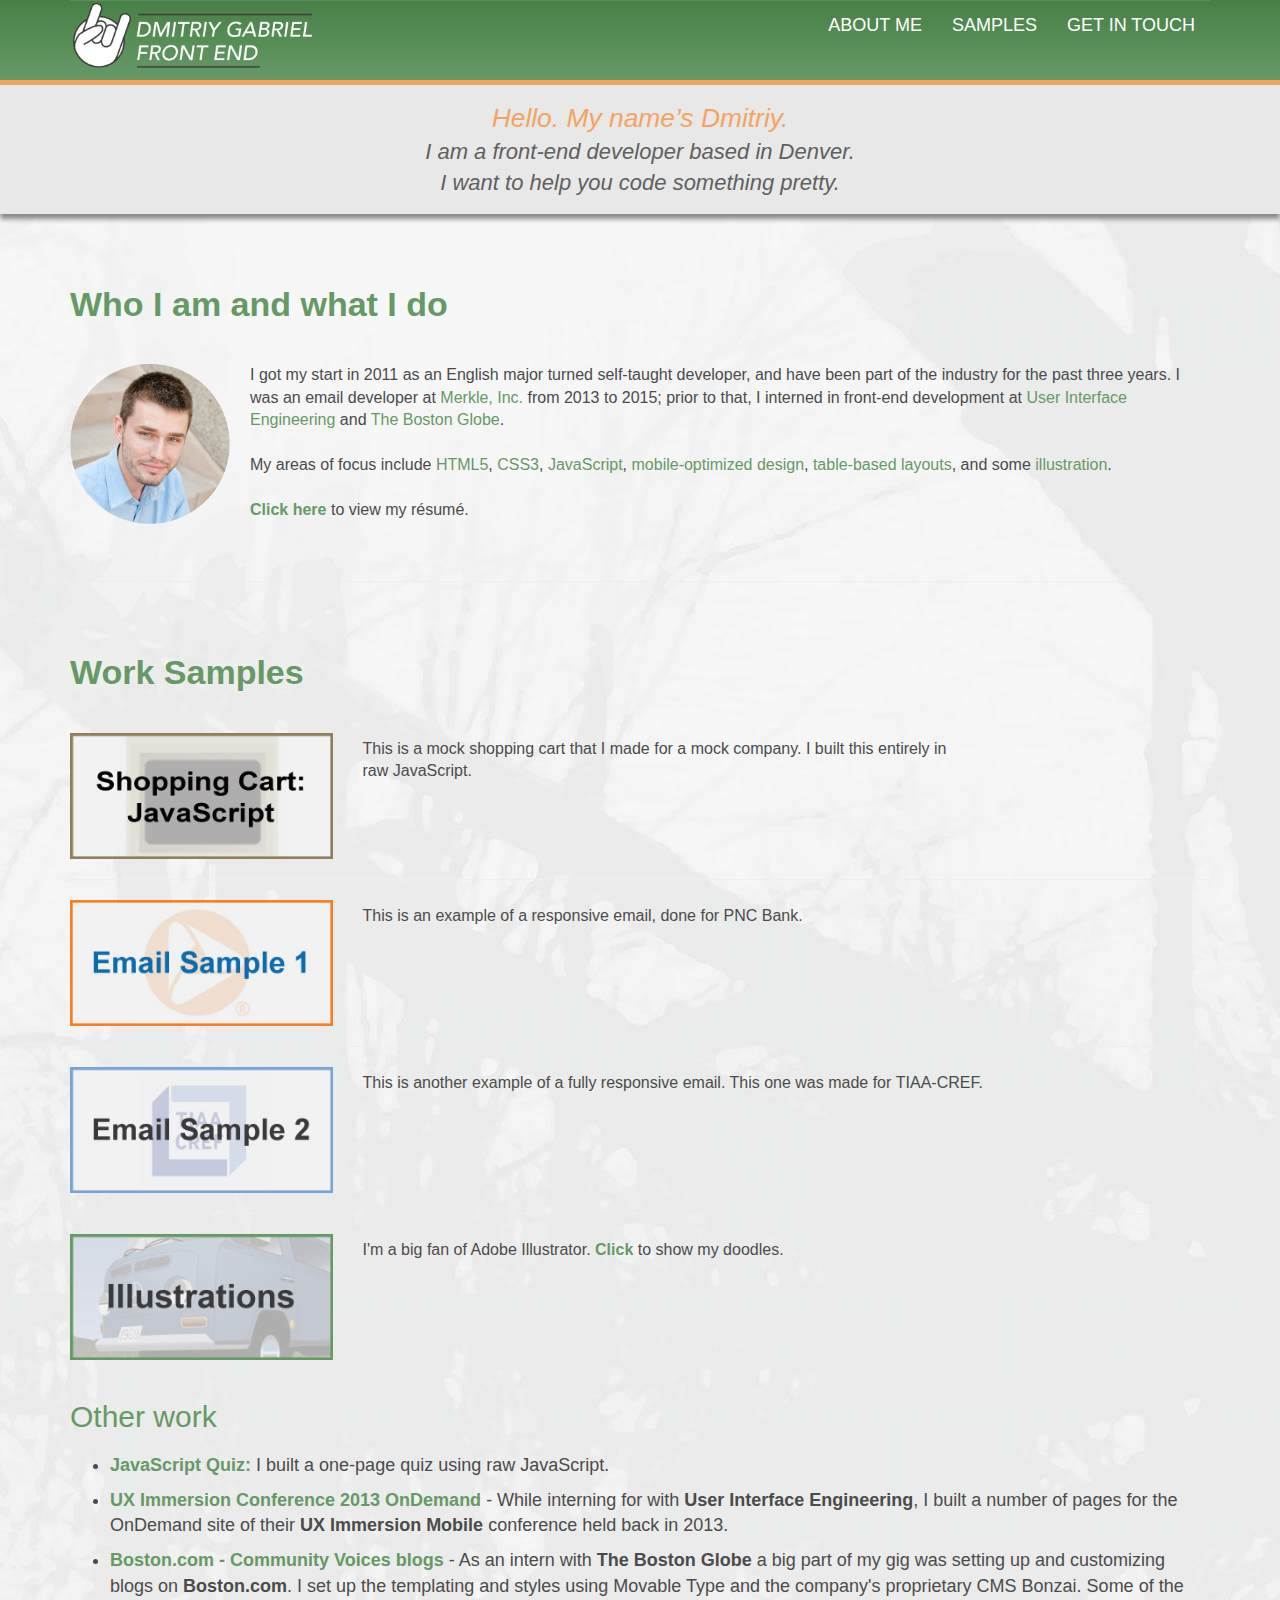
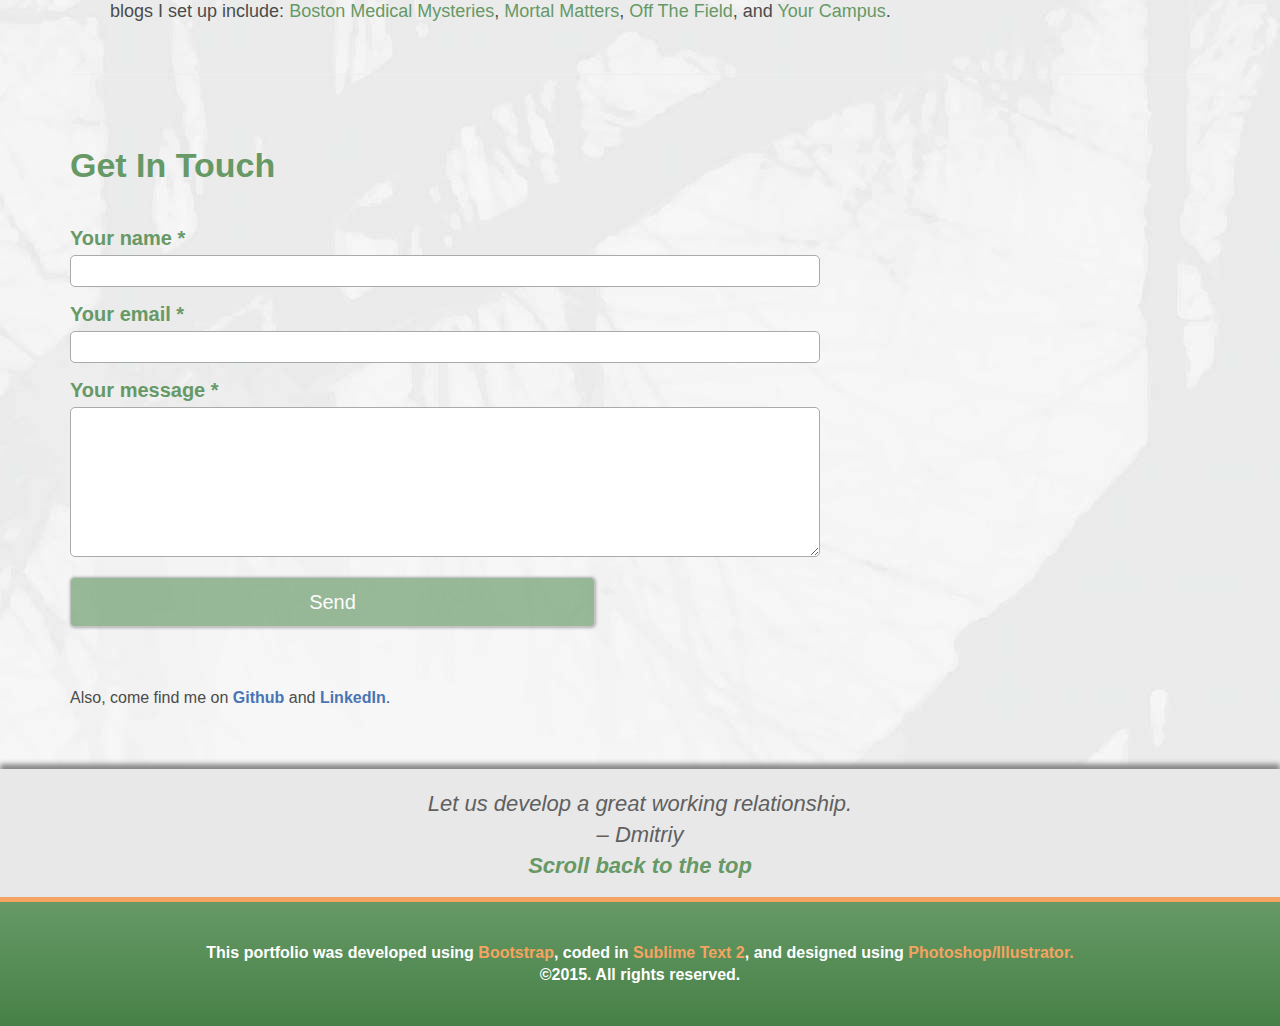
<file: index.html>
<!DOCTYPE html>
<html xmlns="http://www.w3.org/1999/xhtml">
<head>

    <meta charset="utf-8">
    <meta name="viewport" content="width=device-width,initial-scale=1.0">
    <meta http-equiv="X-UA-Compatible" content="IE=edge">
    <link rel="shortcut icon" href="assets/icon.ico">
    <title>Dmitriy Gabriel - Front End</title>

	<link rel="stylesheet" href="styles/main.css" type="text/css" />
	<link rel="stylesheet" href="lightbox/css/lightbox.css" type="text/css" />

</head>
<body>

	<!-- ANCHOR -->
		<a href="#" id="top" class="anchor"></a>
	<!-- END ANCHOR -->



	<!-- Navigation -->
	<header>
		<nav class="navbar navbar-default navbar-fixed-top" id="navbar_fixed">
			<div class="container">
				<div class="navbar-header">
					<a href="http://dmitriygabriel.com/"><img src="assets/logo.png" alt="Dmitriy Gabriel | Front End" class="hidden-xs logo" /></a>
						<a href="http://dmitriygabriel.com/"><img src="assets/logo2.png" alt="Dmitriy Gabriel" class="visible-xs-inline hidden-sm logo" /></a>

					<button type="button" class="navbar-toggle" data-toggle="collapse" data-target="#navbar-collapse">
						<span class="icon-bar"></span>
						<span class="icon-bar"></span>
						<span class="icon-bar"></span>
						<span class="icon-bar"></span>
					</button>

				</div> <!-- End Navbar Header -->
				<div class="collapse navbar-collapse" id="navbar-collapse">

					<ul class="nav navbar-nav">
						<li><a class="smooth_nav" href="#about_anchor">ABOUT ME</a></li>
						<li><a class="smooth_nav" href="#samples_anchor">SAMPLES</a></li>
						<li><a class="smooth_nav" href="#contact_anchor">GET IN TOUCH</a></li>
					</ul>
				</div>
			</div>
		</nav>
	</header>


	<!-- Banner 1 -->
	<section class="banner banner-top">
		<div class="container">
			<span class="highlight3">Hello. My name&rsquo;s&nbsp;Dmitriy.</span><br />I am a front-end developer based&nbsp;in&nbsp;Denver.<br />I want to help you code something&nbsp;pretty.
		</div>
	</section>


	<!-- ANCHOR -->
	<a href="#" id="about_anchor" class="anchor"></a>
	<!-- END ANCHOR -->


	<!-- About me -->
 	<div class="container">
		<section class="margin-bottom-60">
			<h1 class="margin-bottom-40">Who I am and&nbsp;what&nbsp;I&nbsp;do</h1>

			<p><img src="assets/headshot.png" class="headshot" />I got my start in 2011 as an English major turned self-taught developer, and have been part of the industry for the past three years. I was an email developer at <span class="highlight">Merkle, Inc.</span> from 2013 to 2015; prior to that, I interned in front-end development at <span class="highlight">User Interface Engineering</span> and <span class="highlight">The&nbsp;Boston&nbsp;Globe</span>.<br /><br />
            My areas of focus include <span class="highlight">HTML5</span>, <span class="highlight">CSS3</span>, <span class="highlight">JavaScript</span>, <span class="highlight">mobile-optimized design</span>, <span class="highlight">table-based layouts</span>, and some <span class="highlight">illustration</span>.<br /><br />
            <a href="assets/resume.pdf" target="_blank" class="fade_all fade_1">Click here</a> to view my résumé.</p>
		</section>

		<hr />

	</div>

	

	<!-- ANCHOR -->
	<a href="#" id="samples_anchor" class="anchor"></a>
	<!-- END ANCHOR -->



	<!-- Samples -->
	<div class="container">
		<section class="margin-bottom-40">
			<h1 class="margin-bottom-40">Work Samples</h1>

			<div class="row margin-bottom-20">
				<div class="col-sm-3">
					<a href="samples/shoppingCart"><img src="assets/sample1.jpg" alt="Shopping Cart: JavaScript" class="sample_image" /></a>
				</div>
				<div class="col-sm-7">
					<p class="samples_paragraph">This is a mock shopping cart that I made for a mock company. I built this entirely in raw&nbsp;JavaScript.</p>
				</div>
			</div>
			<hr />
			<div class="row margin-bottom-20">
				<div class="col-sm-3">
					<a href="samples/PNC"><img src="assets/sample2.jpg" alt="Email Sample 1" class="sample_image" /></a>
				</div>
				<div class="col-sm-7">
					<p class="samples_paragraph">This is an example of a responsive email, done for PNC&nbsp;Bank.</p>
				</div>
			</div>
			<hr />
			<div class="row margin-bottom-20">
				<div class="col-sm-3">
					<a href="samples/TIAA"><img src="assets/sample3.jpg" alt="Email Sample 2" class="sample_image" /></a>
				</div>
				<div class="col-sm-7">
					<p class="samples_paragraph">This is another example of a fully responsive email. This one was made for&nbsp;TIAA&#8209;CREF.</p>
				</div>
			</div>
			<hr />
			<div class="row margin-bottom-20">
				<div class="col-sm-3">
					<a href="#collapse_illustrations" data-toggle="collapse"><img src="assets/sample4.jpg" alt="Illustrations" class="sample_image" /></a>
				</div>
				<div class="col-sm-7">
					<p class="samples_paragraph">I'm a big fan of Adobe Illustrator. <a href="#collapse_illustrations" data-toggle="collapse" class="fade_all fade_1">Click</a> to show my doodles.
				</div>
			</div>



			<!-- Illustrations -->
			<section id="collapse_illustrations" class="collapse margin-top-40">


				<p><em>Click an image to&nbsp;expand it.</em></p>
				<div class="row margin-bottom-40">
					
					<div class="col-sm-6">
						<div class="row margin-bottom-40-mb">
							<div class="col-xs-6">
								<a href="samples/assets_Illustrations/buddhabear.jpg" data-lightbox="Buddha Bear"><img src="samples/assets_Illustrations/buddhabear.jpg" alt="Buddha Bear" class="illustration border-green" /></a>
							</div>
							<div class="col-xs-6">
								<a href="samples/assets_Illustrations/kittycop.jpg" data-lightbox="Kitty Kop"><img src="samples/assets_Illustrations/kittycop.jpg" alt="Kitty Cop" class="illustration border-green" /></a>
							</div>
						</div>
					</div>
					<div class="col-sm-6">
						<div class="row">
							<div class="col-xs-6">
								<a href="samples/assets_Illustrations/psyduck.jpg" data-lightbox="Brutal Psyduck"><img src="samples/assets_Illustrations/psyduck.jpg" alt="Brutal Psyduck" class="illustration border-green" /></a>
							</div>
							<div class="col-xs-6">
								<a href="samples/assets_Illustrations/owl.jpg" data-lightbox="Swinging Owl"><img src="samples/assets_Illustrations/owl.jpg" alt="Swinging Owl" class="illustration border-green" /></a>
							</div>
						</div>
					</div>
				</div>

				<div class="row margin-bottom-40">
					<div class="col-sm-6">
						<div class="row margin-bottom-40">
							<div class="col-xs-6">
								<a href="samples/assets_Illustrations/beau.jpg" data-lightbox="Beau the Dog"><img src="samples/assets_Illustrations/beau.jpg" alt="Beau the Dog" class="illustration border-green" /></a>
							</div>
							<div class="col-xs-6">
								<a href="samples/assets_Illustrations/deodorant.jpg" data-lightbox="Deodorant"><img src="samples/assets_Illustrations/deodorant.jpg" alt="Deodorant" class="illustration border-green" /></a>
							</div>
						</div>
					</div>
					<div class="col-sm-6">
						<div class="row">
							<div class="col-xs-6">
								<a href="samples/assets_Illustrations/van.jpg" data-lightbox="VW Van"><img src="samples/assets_Illustrations/van.jpg" alt="VW Van" class="illustration border-green" /></a>
							</div>
							<div class="col-xs-6">
								<a href="samples/assets_Illustrations/scumbagsteve.jpg" data-lightbox="Scumbag Steve"><img src="samples/assets_Illustrations/scumbagsteve.jpg" alt="Scumbag Steve" class="illustration border-green" /></a>
							</div>
						</div>
					</div>
				</div>
			</section>

			<h2>Other work</h2>
			<ul>
				<li><a href="samples/quiz" class="fade_all fade_1">JavaScript Quiz:</a> I built a one&#8209;page quiz using raw&nbsp;JavaScript.</li>
				<li><a href="http://www.uie.com/events/ux_immersion/2013/" target="_blank" class="fade_all fade_1">UX Immersion Conference 2013 OnDemand</a> - While interning for with <strong>User Interface Engineering</strong>, I built a number of pages for the OnDemand site of their <strong>UX Immersion Mobile</strong> conference held back in&nbsp;2013.</li>
				<li><a href="http://www.boston.com/community/blogs/" target="_blank" class="fade_all fade_1">Boston.com - Community Voices blogs</a> - As an intern with <strong>The Boston Globe</strong> a big part of my gig was setting up and customizing blogs on <strong>Boston.com</strong>. I set up the templating and styles using Movable Type and the company's proprietary CMS Bonzai. Some of the blogs I set up include: <a href="http://www.boston.com/lifestyle/health/mysteries/" target="_blank" class="fade_all fade_2">Boston Medical Mysteries</a>, <a href="http://www.boston.com/lifestyle/health/mortalmatters/" target="_blank" class="fade_all fade_2">Mortal Matters</a>, <a href="http://www.boston.com/sports/blogs/offthefield/" target="_blank" class="fade_all fade_2">Off The Field</a>, and <a href="http://www.boston.com/yourcampus/news/" target="_blank" class="fade_all fade_2">Your&nbsp;Campus</a>.</li>
			</ul>

		</section>
		<hr />

	</div>


	<!-- ANCHOR -->
	<a href="#" id="contact_anchor" class="anchor"></a>
	<!-- END ANCHOR -->



	<!-- Contact -->
	<div class="container">
		<section class="margin-bottom-80">
			<h1>Get In Touch</h1>

            


            <div class="row">
            	<div class="col-sm-8">
					<div id="contact_form">
						<form action="contact.php" method="post" id="ajax" class="form-inline">
							<label>				
								<div id="name_validation">Your&nbsp;name *</div>
								<div class="form_row"><input type="text" name="name" class="text_field" id="name_field"></div>
							</label>
							<label>
								<div id="email_validation">Your&nbsp;email *</div>
								<div class="form_row"><input type="text" name="email" class="text_field" id="email_field"></div>
							</label>
							<label>
								<div id="message_validation">Your&nbsp;message *</div>
								<div class="form_row"><textarea name="message" class="text_field" id="message_field"></textarea></div>
							</label>

							<div class="button_row"><input type="submit" id="button" class="btn" value="Send" disabled="disabled"></div>
							
							<div id="form_validated">Thank you!</div>
						</form>
					</div>
            	</div>
            </div>

            <p>Also, come find me on <a href="https://github.com/dgabriel14888" target="_blank" class="fade_all fade_3">Github</a> and&nbsp;<a href="https://www.linkedin.com/pub/dmitriy-gabriel/37/aaa/2b3" target="_blank" class="fade_all fade_3">LinkedIn</a>.</p>


		</section>
	</div>



	<!-- Banner 2 -->
	<section class="banner banner-bottom">
		<div class="container">
			Let us develop a great working&nbsp;relationship.<br />&ndash; Dmitriy<br /><a href="#top" class="smooth_nav fade_all fade_1">Scroll back to the&nbsp;top</a>
		</div>
	</section>



	<!-- Footer -->
	<footer>
		<div class="container">
            <section class="footer_text">
                This portfolio was developed using <a href="http://getbootstrap.com/" target="_blank" class="fade_all fade_4">Bootstrap</a>, coded in <a href="http://www.sublimetext.com/" target="_blank" class="fade_all fade_4">Sublime&nbsp;Text&nbsp;2</a>, and designed using&nbsp;<a href="https://www.adobe.com/creativecloud.html?promoid=KLXLR" target="_blank" class="fade_all fade_4">Photoshop/Illustrator.</a><br />
                &copy;2015. All rights reserved.
            </section>
		</div>
	</footer>



	<!-- SCRIPTS -->
	<script src="scripts/jquery-2.1.4.min.js"></script>
	<script src="bootstrap/js/bootstrap.js"></script>
	<script src="lightbox/js/lightbox-plus-jquery.js"></script>
	<script src="scripts/scroll.js"></script>
	<script src="scripts/contact.js"></script>
	<script src="scripts/validation.js"></script>
</body>
</html>
</file>
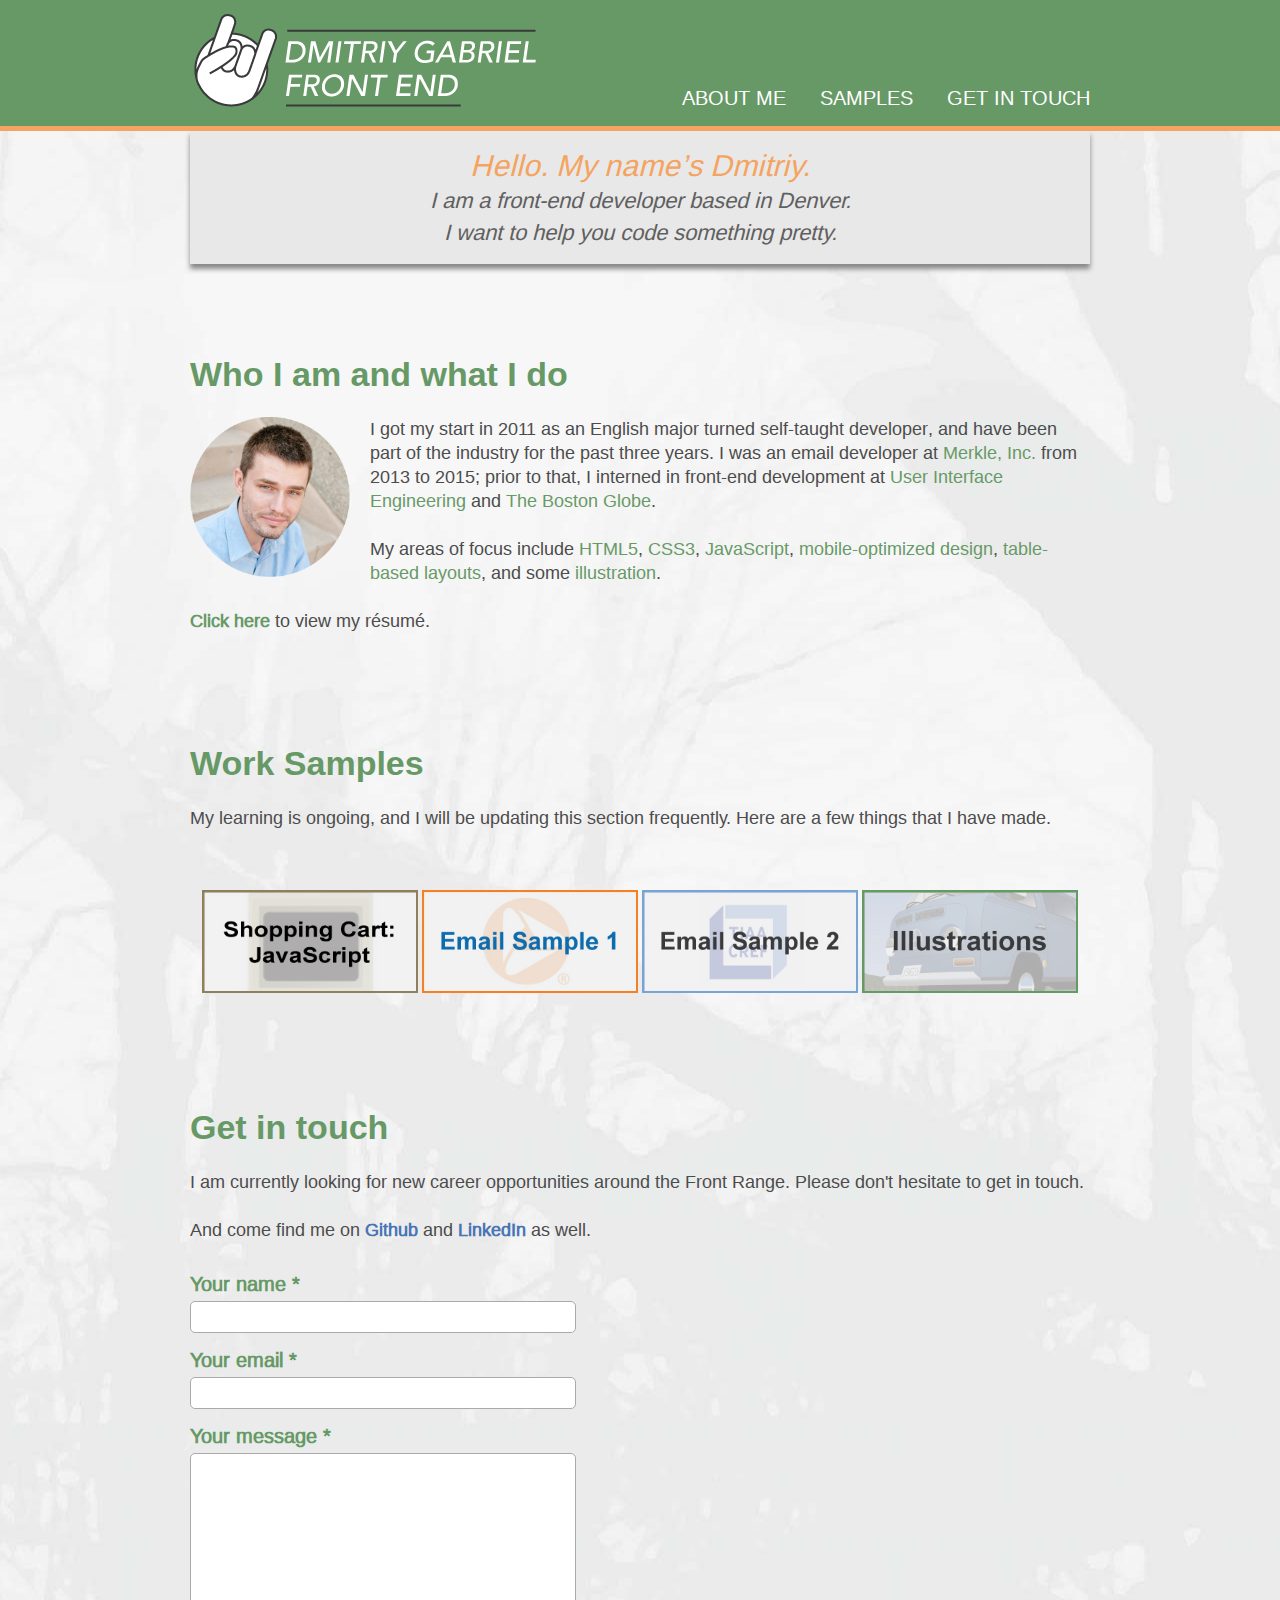
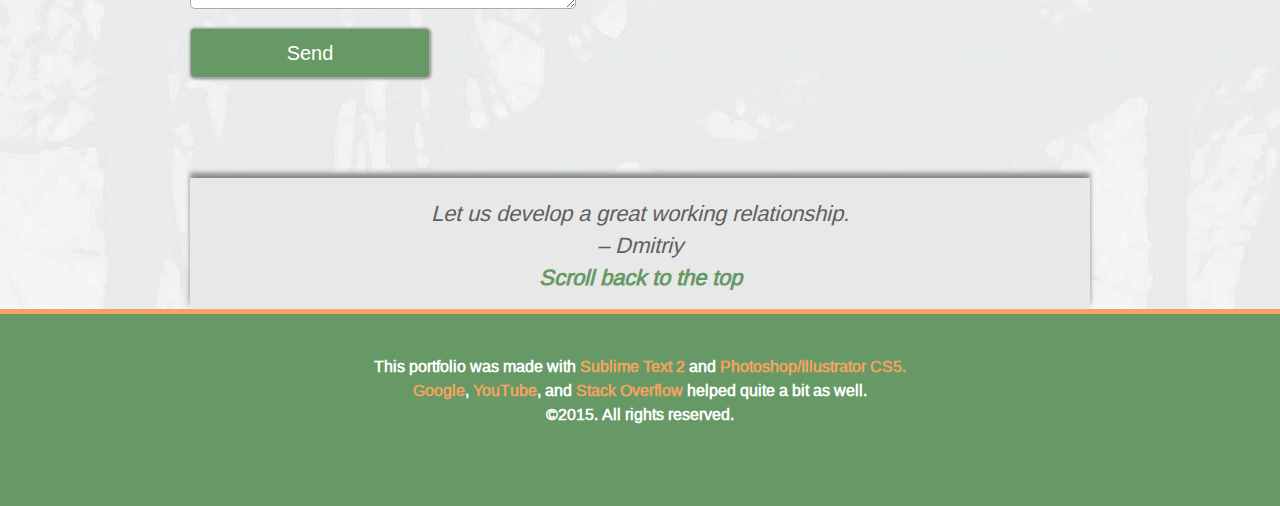
<file: index_LEGACY.html>
<!DOCTYPE html>
<html xmlns="http://www.w3.org/1999/xhtml">
    <head>
        <meta charset="utf-8">
        <meta name="viewport" content="width=device-width,initial-scale=1.0">
        <meta http-equiv="X-UA-Compatible" content="IE=edge">
        <link rel="stylesheet" href="styles/main_LEGACY.css" type="text/css" />
        <link rel="shortcut icon" href="assets/icon.ico">
        <title>Dmitriy Gabriel - Front End</title>
    </head>
    <body>
        <header>
            <div id="header_container">
                <div id="logo"> <a href="http://dmitriygabriel.com/"><img src="assets/logo.png" border="0" alt="Dmitriy Gabriel | Front End" width="400" height="100" /></a> </div>
                <nav>
                    <ul>
                        <li><a class="smooth_nav" href="#about_anchor">ABOUT&nbsp;ME</a></li>
                        <li><a class="smooth_nav" href="#samples_anchor">SAMPLES</a></li>
                        <li><a class="smooth_nav" href="#contact_anchor">GET&nbsp;IN&nbsp;TOUCH</a></li>
                    </ul>
                </nav>
            </div>
        </header>
        <div id="content">
            <div id="main" role="main">


                <!-- ANCHOR -->
                <a href="#" id="top" class="anchor_top"></a>
                <!-- END ANCHOR -->
               

                <p id="banner"><span class="highlight3">Hello. My name&rsquo;s&nbsp;Dmitriy.</span><br />I am a front-end developer based&nbsp;in&nbsp;Denver.<br />I want to help you code something&nbsp;pretty.</p>
               

                <!-- ANCHOR -->
                <a href="#" id="about_anchor" class="anchor"></a>
                <!-- END ANCHOR -->
               

                <h1>Who I am and&nbsp;what&nbsp;I&nbsp;do</h1>
                <p class="margin_bottom"><img src="assets/headshot.png" align="left" class="headshot" />I got my start in 2011 as an English major turned self-taught developer, and have been part of the industry for the past three years. I was an email developer at <span class="highlight">Merkle, Inc.</span> from 2013 to 2015; prior to that, I interned in front-end development at <span class="highlight">User Interface Engineering</span> and <span class="highlight">The&nbsp;Boston&nbsp;Globe</span>.<br /><br />
                    My areas of focus include <span class="highlight">HTML5</span>, <span class="highlight">CSS3</span>, <span class="highlight">JavaScript</span>, <span class="highlight">mobile-optimized design</span>, <span class="highlight">table-based layouts</span>, and some <span class="highlight">illustration</span>.<br /><br />
                    <a href="assets/resume.pdf" target="_blank" class="fade">Click here</a> to view my résumé.
                </p>
                

                <!-- ANCHOR -->
                <a href="#" id="samples_anchor" class="anchor"></a>
                <!-- END ANCHOR -->
                

                <h1>Work Samples</h1>
                
                <p class="margin_bottom2">My learning is ongoing, and I will be updating this section frequently. Here are a few things that I have&nbsp;made.</p>
                
                <div id="samples">
                    <a href="samples/shoppingCart"><div class="box"><img src="assets/sample1.jpg" alt="Shopping Cart: JavaScript" /></div></a>
                    <a href="samples/PNC"><div class="box"><img src="assets/sample2.jpg" alt="Email Sample 1" /></div></a>
                    <a href="samples/TIAA"><div class="box"><img src="assets/sample3.jpg" alt="Email Sample 2" /></div></a>
                    <a href="samples/Illustrations"><div class="box"><img src="assets/sample4.jpg" alt="Illustrations" /></div></a>
                </div>
                

                <!-- ANCHOR -->
                <a href="#" id="contact_anchor" class="anchor"></a>
                <!-- END ANCHOR -->
                

                <h1 id="contact">Get in touch</h1>
                
                <p>I am currently looking for new career opportunities around the Front Range. Please don't hesitate to get in&nbsp;touch.<br /><br />And come find me on <a href="https://github.com/dgabriel14888" target="_blank" class="LinkedIn">Github</a> and <a href="https://www.linkedin.com/pub/dmitriy-gabriel/37/aaa/2b3" target="_blank" class="LinkedIn">LinkedIn</a> as&nbsp;well.</p>

                <div id="contact_form">
                    <form action="contact.php" method="post" id="ajax">
                        <div id="name_validation">Your&nbsp;name *</div>
                        <div class="form_row"><input type="text" name="name" class="text_field" id="name_field"></div>
                        <div id="email_validation">Your&nbsp;email *</div>
                        <div class="form_row"><input type="text" name="email" class="text_field" id="email_field"></div>
                        <div id="message_validation">Your&nbsp;message *</div>
                        <div class="form_row"><textarea name="message" class="text_field" id="message_field"></textarea></div>
                        <div class="button_row"><input type="submit" id="button" value="Send" disabled="disabled"></div>
                        <div id="form_validated">Thank you!</div>
                    </form>
                </div>


                <p id="banner2">Let us develop a great working&nbsp;relationship.<br />&ndash; Dmitriy<br /><a href="#top" class="smooth_nav fade">Scroll back to the&nbsp;top</a></p>
            </div>
        </div>
        <footer>
            <div id="footer_text">
                This portfolio was made with <span class="highlight2">Sublime&nbsp;Text&nbsp;2</span> and <span class="highlight2">Photoshop/Illustrator&nbsp;CS5.</span><br /><span class="highlight2">Google</span>, <span class="highlight2">YouTube</span>, and <span class="highlight2">Stack&nbsp;Overflow</span> helped quite a bit as&nbsp;well.<br />
                &copy;2015. All rights reserved.
            </div>
        </footer>





        <!-- SCRIPTS -->
        <script src="scripts/jquery-2.1.4.min.js" type="text/javascript"></script>
        <script src="scripts/scroll.js"></script>
        <script src="scripts/contact.js"></script>
        <script src="scripts/form_validation.js"></script>
    </body>
</html>
</file>
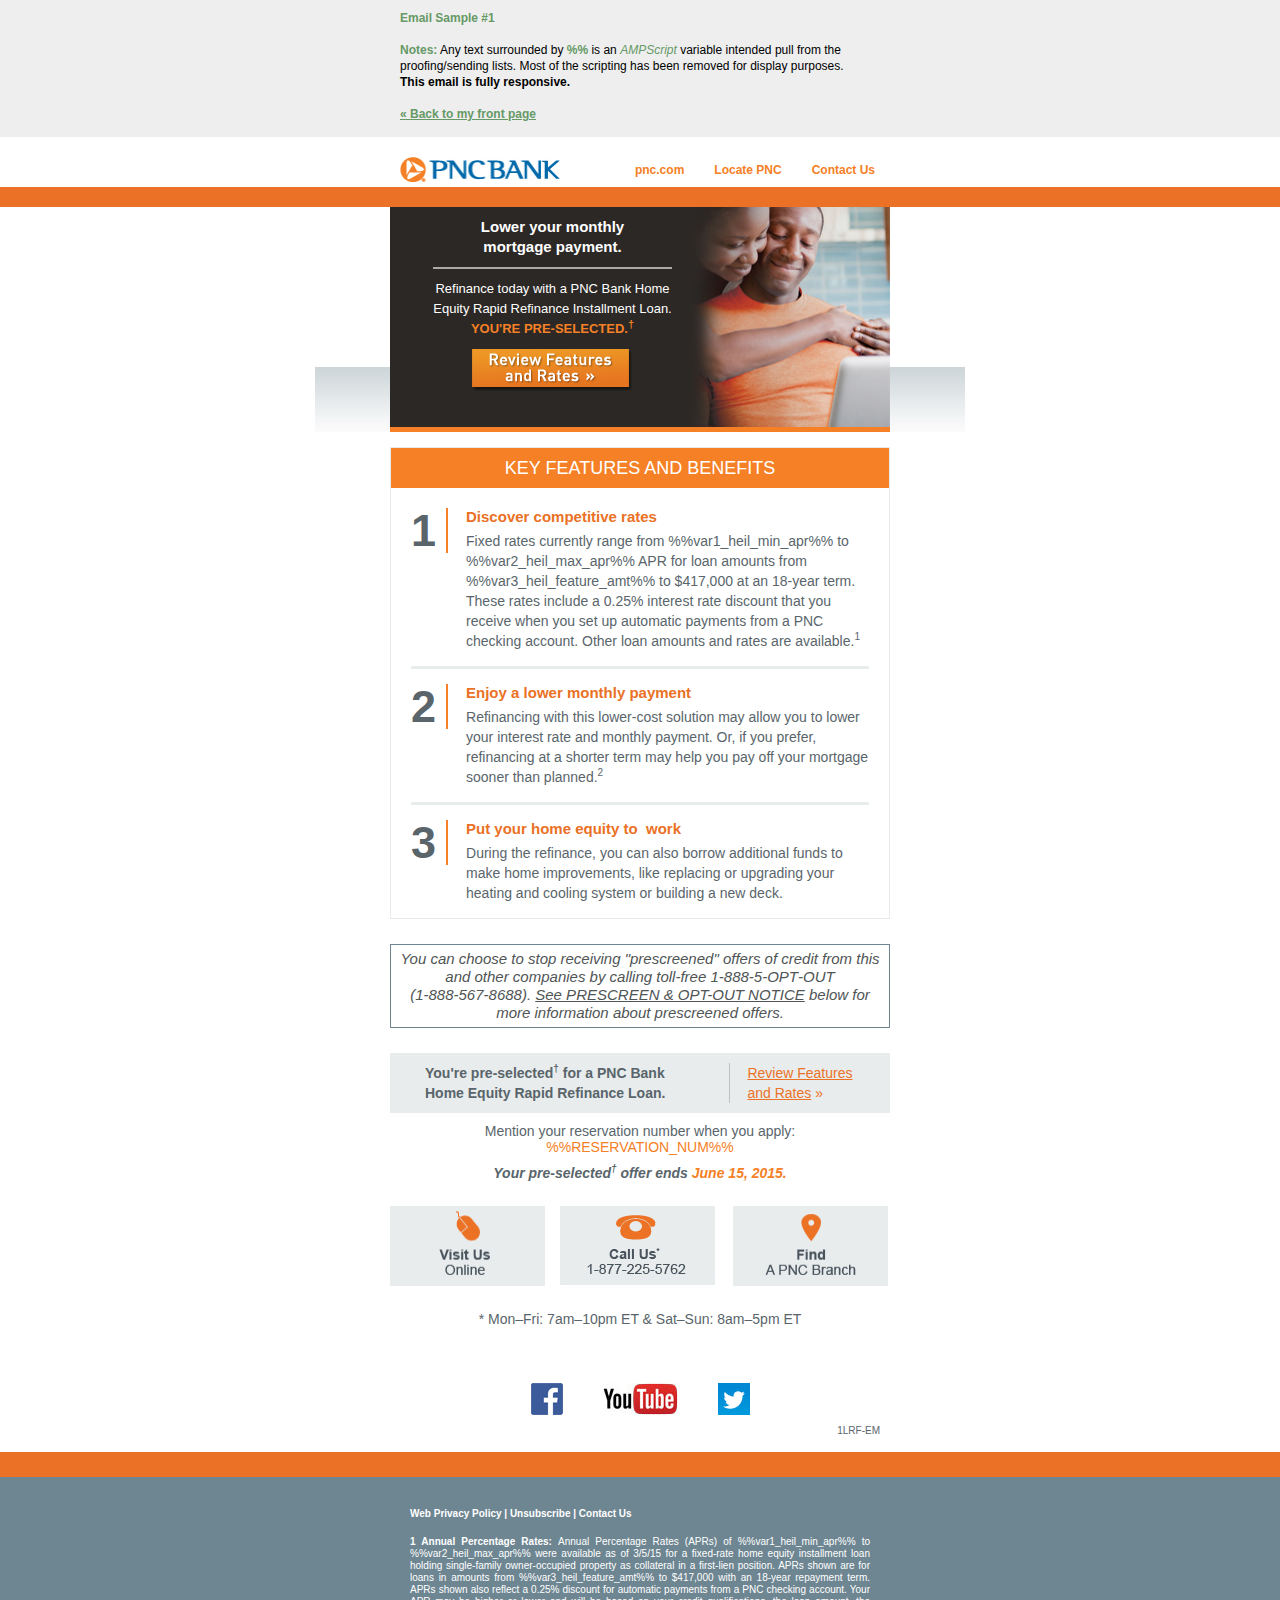
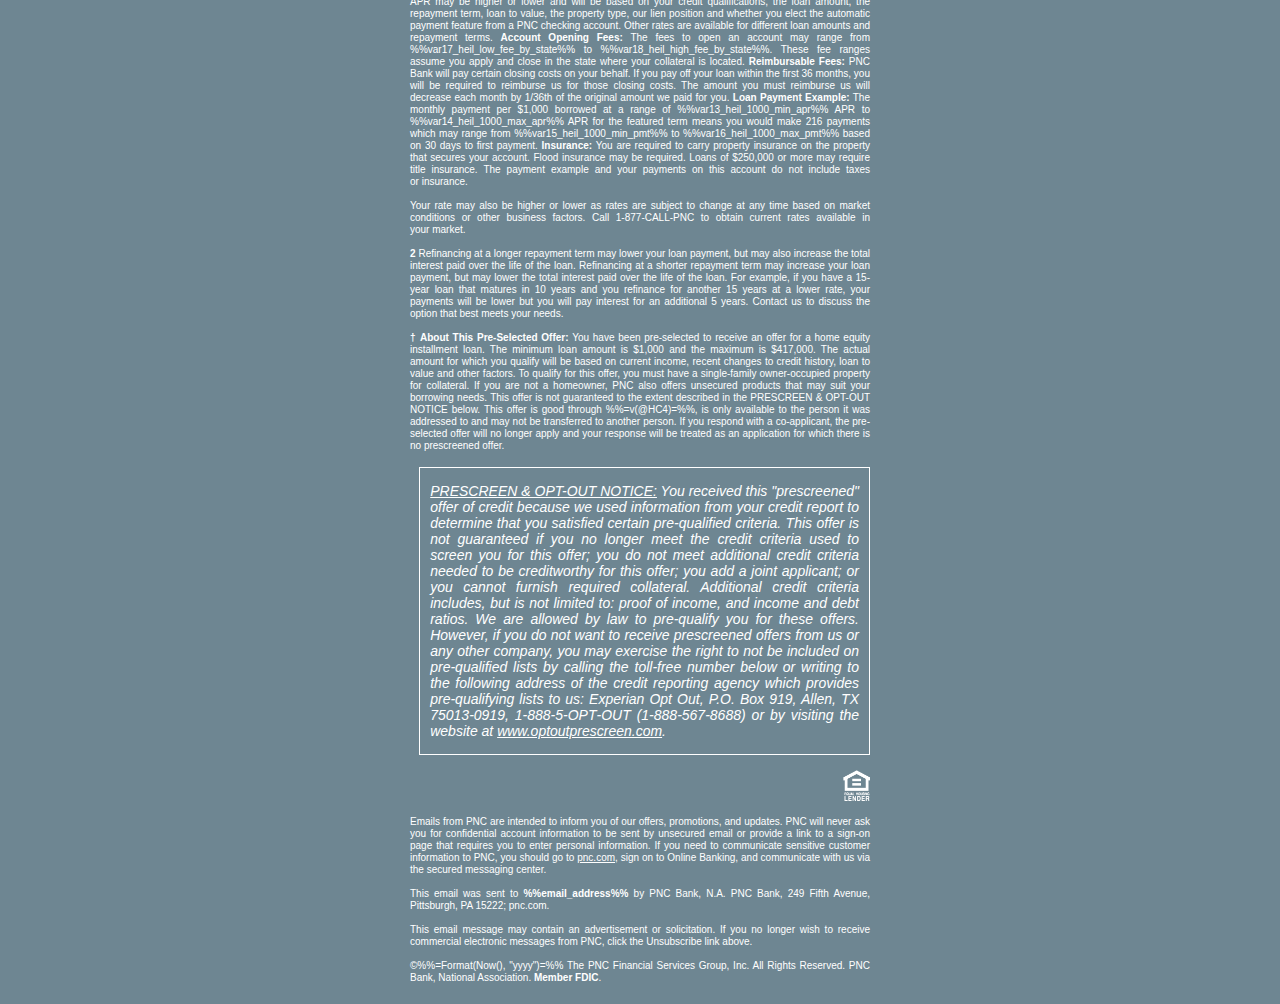
<file: samples/PNC.html>
<!DOCTYPE html PUBLIC "-//W3C//DTD XHTML 1.0 Transitional//EN" "http://www.w3.org/TR/xhtml1/DTD/xhtml1-transitional.dtd">
<html xmlns="http://www.w3.org/1999/xhtml" xmlns:v="urn:schemas-microsoft-com:vml">
<head>
<meta http-equiv="X-UA-Compatible" content="IE=edge" />
<meta name="viewport" content="width=device-width, initial-scale=1" />
<meta http-equiv="Content-Type" content="text/html; charset=utf-8" />
<meta name="apple-mobile-web-app-capable" content="yes" />
<meta name="apple-mobile-web-app-status-bar-style" content="black" />
<meta name="format-detection" content="telephone=no" />
<title>Email Sample 1</title>
<style type="text/css">
.ReadMsgBody {
	width: 100%;
}
.ExternalClass {
	width: 100%;
}
.ExternalClass, .ExternalClass p, .ExternalClass span, .ExternalClass font, .ExternalClass td, .ExternalClass div {
	line-height: 100%;
}
table td {
	border-collapse: collapse;
}
a {
	color: inherit;
	text-decoration: none;
}
.applelink a {
	color: inherit;
	text-decoration: none;
}
* {
	text-size-adjust: none;
	-moz-text-size-adjust: none;
	-ms-text-size-adjust: none;
	text-rendering: optimizelegibility;
	-webkit-font-smoothing: antialiased;
	-webkit-text-size-adjust: none;
}
div p {
	margin: 0;
	padding: 0;
	line-height: 0;
	font-size: 0;
}

@media only screen and (max-width: 480px), only screen and (max-device-width: 480px) {
td[class="hidden"] {
 width: 300px !important;
 display: none !important;
}
span[class="hidden"] {
 width: 300px !important;
 display: none !important;
}
table[class="tableDimension"] {
 width: 320px !important;
}
td[class="width320"] {
 width: 320px !important;
}
td[class="gray_bkgd"] {
 background-color:#2c2825 !important;
}
td[class="dropContent"] {
 width: 92% !important;
 float: left !important;
 text-align: left;
 padding-right: 4% !important;
 padding-left: 4% !important;
 height:auto !important;
 background-image:none !important;
 border-bottom:0 !important;
}
td[class="dropContentrow"] {
 float: left !important;
 text-align: left;
 margin-right: 4% !important;
 margin-left: 4% !important;
 margin-top: 10px !important;
 margin-bottom: 10px !important;
 height:auto !important;
 background-image:none !important;
 border-bottom:0 !important;
}
td[class="dropContent2"] {
 width: 92% !important;
 float: left !important;
 text-align: left;
 padding-right: 4% !important;
 padding-left: 4% !important;
 height:auto !important;
 background-image:none !important;
}
td[class="dropContent3"] {
 width: 85% !important;
 float: left !important;
 text-align: left;
 height:auto !important;
 background-image:none !important;
}
img[class="photo"] {
 width: 100% !important;
 height: auto !important;
}
}
</style>
</head>
<body style="margin:0; padding:0; width:100% !important;" bgcolor="#ffffff">
<div align="center">
  <table cellpadding="0" cellspacing="0" border="0" width="100%" bgcolor="#eeeeee">
    <tr>
      <td align="center" valign="top"><table cellpadding="0" cellspacing="0" border="0" width="500" class="tableDimension">
          <tr>
            <td align="left" valign="top" class="dropContent" style="font-family:Arial,Helvetica,sans-serif; font-size:12px; mso-line-height-rule:exactly; line-height:16px; color:#000000; padding:10px 0 15px 10px;"><span style="color:#669966; font-weight:bold;">Email Sample #1</span><br />
              <br />
              <span style="color:#669966; font-weight:bold;">Notes:</span> Any text surrounded by <span style="color:#669966; font-weight:bold;">%%</span> is an <span style="color:#669966; font-style:italic;">AMPScript</span> variable intended pull from the proofing/sending lists. Most of the scripting has been removed for display&nbsp;purposes.<br />
              <strong>This email is fully&nbsp;responsive.</strong><br />
              <br />
              <a href="../index.html#samples_anchor" style="text-decoration:underline; color:#669966; font-weight:bold;">&laquo; Back to my front page</a></td>
          </tr>
        </table></td>
    </tr>
  </table>
  <table cellpadding="0" cellspacing="0" border="0" width="650" class="tableDimension">
    <tr>
      <td align="center" valign="middle" style="padding:20px 0 5px 0;"><table cellpadding="0" cellspacing="0" border="0" width="500" class="tableDimension">
          <tr>
            <td align="left" valign="middle" class="dropContent" style="padding:0 0 0 10px;"><table cellpadding="0" cellspacing="0" border="0">
                <tr>
                  <td align="left" valign="middle" width="115"><a href="https://www.pnc.com/en/personal-banking.html" target="_blank"><img src="assets_PNC/R3_140711_1.jpg" border="0" width="160" height="25" alt="PNC BANK" style="display:block;" /></a></td>
                </tr>
              </table></td>
            <td align="right" valign="middle" class="hidden"><table cellpadding="0" cellspacing="0" border="0">
                <tr>
                  <td align="right" valign="middle" style="font-family:Arial,Helvetica,sans-serif; font-size:12px; mso-line-height-rule:exactly; line-height:14px; color:#f58026; padding:0 30px 0 0;"><a href="https://www.pnc.com" target="_blank" style="text-decoration:none; color:#f58026; font-weight:bold;">pnc.com</a></td>
                  <td align="right" valign="middle" style="font-family:Arial,Helvetica,sans-serif; font-size:12px; mso-line-height-rule:exactly; line-height:14px; color:#f58026; padding:0 30px 0 0;"><a href="https://apps.pnc.com/locator" target="_blank" style="text-decoration:none; color:#f58026; font-weight:bold;">Locate PNC</a></td>
                  <td align="right" valign="middle" style="font-family:Arial,Helvetica,sans-serif; font-size:12px; mso-line-height-rule:exactly; line-height:14px; color:#f58026; padding:0 15px 0 0;"><a href="https://www.pnc.com/en/customer-service.html" target="_blank" style="text-decoration:none; color:#f58026; font-weight:bold;">Contact Us</a></td>
                </tr>
              </table></td>
          </tr>
        </table></td>
    </tr>
  </table>
  <table cellpadding="0" cellspacing="0" border="0" width="100%">
    <tr>
      <td align="left" valign="top" height="20" bgcolor="#ea7125" style="font-size:0; line-height:0;"><img src="assets_PNC/spacer.gif" width="60" height="20" /></td>
    </tr>
  </table>
  <table cellpadding="0" cellspacing="0" border="0" width="100%">
    <tr>
      <td align="center" valign="top" class="gray_bkgd"><table cellpadding="0" cellspacing="0" border="0" width="650" class="tableDimension">
          <tr>
            <td align="left" valign="bottom" class="hidden" width="75" height="65"><img src="assets_PNC/R3_140711_11.jpg" border="0" width="75" height="65" style="display:block;" /></td>
            <td align="left" valign="top" class="dropContent" width="500" height="220" bgcolor="#2c2825" style="border-bottom:solid 5px #f58026;"><table cellpadding="0" cellspacing="0" border="0" width="100%">
                <tr>
                  <td align="left" valign="top" class="hidden" width="25"><img src="assets_PNC/spacer.gif" border="0" width="25" height="20" style="display:block;" /></td>
                  <td align="center" valign="top" width="275" class="width320"><table cellpadding="0" cellspacing="0" border="0">
                      <tr>
                        <td align="center" valign="top" style="font-family:Arial,Helvetica,sans-serif; font-size:15px; mso-line-height-rule:exactly; line-height:20px; color:#ffffff; text-align:center; padding:10px 0 10px 0; border-bottom:solid 2px #aba9a8;"><strong>Lower your monthly<br />
                          mortgage&nbsp;payment.</strong></td>
                      </tr>
                      <tr>
                        <td align="center" valign="top" style="font-family:Arial,Helvetica,sans-serif; font-size:13px; mso-line-height-rule:exactly; line-height:20px; color:#ffffff; text-align:center; padding:10px 0 10px 0;">Refinance today with a PNC Bank Home<br />
                          Equity Rapid Refinance Installment Loan.<br />
                          <span style="color:#f58026; font-weight:bold;">YOU'RE&nbsp;PRE-SELECTED.<sup style="mso-line-height-rule:exactly; line-height:0; font-size:11px; font-weight:bold;">&dagger;</sup></span></td>
                      </tr>
                      <tr>
                        <td align="center" valign="top"><table cellpadding="0" cellspacing="0" border="0">
                            <tr>
                              <td align="center" valign="top" style="padding:0 0 10px 0; font-family:Arial,Helvetica,sans-serif; color:#ffffff;"><a href="https://www.pnc.com/en/personal-banking/borrowing/home-equity-loans/home-equity-rapid-refinance.html" target="_blank"><img src="assets_PNC/R3_140715_3.png" border="0" width="160" alt="Review Features and Rates" height="42" style="display:block;" /></a></td>
                            </tr>
                          </table></td>
                      </tr>
                    </table></td>
                  <td align="right" valign="top" class="hidden"><table cellpadding="0" cellspacing="0" border="0"width="100%">
                      <tr>
                        <td align="right" valign="top"><img src="assets_PNC/PNC_DV_01.jpg" border="0" width="200" height="220" style="display:block;" /></td>
                      </tr>
                    </table></td>
                </tr>
              </table></td>
            <td align="left" valign="bottom" class="hidden" width="75" height="65"><img src="assets_PNC/R3_140711_11.jpg" border="0" width="75" height="65" style="display:block;" /></td>
          </tr>
        </table></td>
    </tr>
    <tr>
      <td align="center" valign="top" height="15" bgcolor="#ffffff" style="font-size:0; line-height:0;"><img src="assets_PNC/spacer.gif" width="60" height="15" /></td>
    </tr>
    <tr>
      <td align="center" valign="top"><table cellpadding="0" cellspacing="0" border="0" width="500" class="tableDimension">
          <tr>
            <td align="left" valign="top" style="border:solid 1px #e7ebed;"><table cellpadding="0" cellspacing="0" border="0">
                <tr>
                  <td align="center" valign="middle" height="40" bgcolor="#f58026" style="font-family:Arial,Helvetica,sans-serif; font-size:18px; mso-line-height-rule:exactly; line-height:18px; color:#ffffff;">KEY FEATURES AND&nbsp;BENEFITS</td>
                </tr>
                <tr>
                  <td align="left" valign="top"><table cellpadding="0" cellspacing="0" border="0">
                      <tr>
                        <td align="center" valign="top" height="20" style="font-size:0; line-height:0;"><img src="assets_PNC/spacer.gif" width="20" height="20" /></td>
                        <td align="left" valign="top" class="dropContent" style="padding:20px 0 0 0;"><table cellpadding="0" cellspacing="0" border="0" style="border-bottom:solid 3px #e8eced;">
                            <tr>
                              <td align="left" valign="top"><table cellpadding="0" cellspacing="0" border="0">
                                  <tr>
                                    <td align="left" valign="top" height="38" style="font-family:Arial,Helvetica,sans-serif; font-size:45px; mso-line-height-rule:exactly; line-height:45px; color:#59656b; padding:0 10px 0 0; border-right:solid 2px #f58026;"><strong>1</strong></td>
                                  </tr>
                                </table></td>
                              <td align="left" valign="top" style="padding:0 0 15px 18px;"><table cellpadding="0" cellspacing="0" border="0">
                                  <tr>
                                    <td align="left" valign="top" style="font-family:Arial,Helvetica,sans-serif; font-size:15px; mso-line-height-rule:exactly; line-height:18px; color:#ea7125; padding:0 0 5px 0;"><strong><a href="https://www.pnc.com/en/personal-banking/borrowing/home-equity-loans/home-equity-rapid-refinance.html" target="_blank" style="text-decoration:none; color:#ea7125;">Discover competitive&nbsp;rates</a></strong></td>
                                  </tr>
                                  <tr>
                                    <td align="left" valign="top" style="font-family:Arial,Helvetica,sans-serif; font-size:14px; mso-line-height-rule:exactly; line-height:20px; color:#59656b;">Fixed rates currently range from %%var1_heil_min_apr%% to %%var2_heil_max_apr%% APR for loan amounts from %%var3_heil_feature_amt%% to $417,000 at an 18-year term. These rates include a 0.25% interest rate discount that you receive when you set up automatic payments from a PNC checking account. Other loan amounts and rates are&nbsp;available.<sup style="mso-line-height-rule:exactly; line-height:0; font-size:10px;">1</sup></td>
                                  </tr>
                                </table></td>
                            </tr>
                          </table></td>
                        <td align="center" valign="top" height="20" style="font-size:0; line-height:0;"><img src="assets_PNC/spacer.gif" width="20" height="20" /></td>
                      </tr>
                      <tr>
                        <td align="center" valign="top" height="20" style="font-size:0; line-height:0;"><img src="assets_PNC/spacer.gif" width="20" height="20" /></td>
                        <td align="left" valign="top" class="dropContent" style="padding:15px 0 0 0;"><table cellpadding="0" cellspacing="0" border="0" style="border-bottom:solid 3px #e8eced;">
                            <tr>
                              <td align="left" valign="top"><table cellpadding="0" cellspacing="0" border="0">
                                  <tr>
                                    <td align="left" valign="top" height="38" style="font-family:Arial,Helvetica,sans-serif; font-size:45px; mso-line-height-rule:exactly; line-height:45px; color:#59656b; padding:0 10px 0 0; border-right:solid 2px #f58026;"><strong>2</strong></td>
                                  </tr>
                                </table></td>
                              <td align="left" valign="top" style="padding:0 0 15px 18px;"><table cellpadding="0" cellspacing="0" border="0">
                                  <tr>
                                    <td align="left" valign="top" style="font-family:Arial,Helvetica,sans-serif; font-size:15px; mso-line-height-rule:exactly; line-height:18px; color:#ea7125; padding:0 0 5px 0;"><strong><a href="https://www.pnc.com/en/personal-banking/borrowing/home-equity-loans/home-equity-rapid-refinance.html" target="_blank" style="text-decoration:none; color:#ea7125;">Enjoy a lower monthly&nbsp;payment</a></strong></td>
                                  </tr>
                                  <tr>
                                    <td align="left" valign="top" style="font-family:Arial,Helvetica,sans-serif; font-size:14px; mso-line-height-rule:exactly; line-height:20px; color:#59656b;">Refinancing with this lower-cost solution may allow you to lower your interest rate and monthly payment. Or, if you prefer, refinancing at a shorter term may help you pay off your mortgage sooner than&nbsp;planned.<sup style="mso-line-height-rule:exactly; line-height:0; font-size:10px;">2</sup></td>
                                  </tr>
                                </table></td>
                            </tr>
                          </table></td>
                        <td align="center" valign="top" height="20" style="font-size:0; line-height:0;"><img src="assets_PNC/spacer.gif" width="20" height="20" /></td>
                      </tr>
                      <tr>
                        <td align="center" valign="top" height="20" style="font-size:0; line-height:0;"><img src="assets_PNC/spacer.gif" width="20" height="20" /></td>
                        <td align="left" valign="top" class="dropContent" style="padding:15px 0 0 0;"><table cellpadding="0" cellspacing="0" border="0">
                            <tr>
                              <td align="left" valign="top"><table cellpadding="0" cellspacing="0" border="0">
                                  <tr>
                                    <td align="left" valign="top" height="38" style="font-family:Arial,Helvetica,sans-serif; font-size:45px; mso-line-height-rule:exactly; line-height:45px; color:#59656b; padding:0 10px 0 0; border-right:solid 2px #f58026;"><strong>3</strong></td>
                                  </tr>
                                </table></td>
                              <td align="left" valign="top" style="padding:0 0 15px 18px;"><table cellpadding="0" cellspacing="0" border="0">
                                  <tr>
                                    <td align="left" valign="top" style="font-family:Arial,Helvetica,sans-serif; font-size:15px; mso-line-height-rule:exactly; line-height:18px; color:#ea7125; padding:0 0 5px 0;"><strong><a href="https://www.pnc.com/en/personal-banking/borrowing/home-equity-loans/home-equity-rapid-refinance.html" target="_blank" style="text-decoration:none; color:#ea7125;">Put your home equity to &nbsp;work</a></strong></td>
                                  </tr>
                                  <tr>
                                    <td align="left" valign="top" style="font-family:Arial,Helvetica,sans-serif; font-size:14px; mso-line-height-rule:exactly; line-height:20px; color:#59656b;">During the refinance, you can also borrow additional funds to make home improvements, like replacing or upgrading your heating and cooling system or building a new&nbsp;deck.</td>
                                  </tr>
                                </table></td>
                            </tr>
                          </table></td>
                        <td align="center" valign="top" height="20" style="font-size:0; line-height:0;"><img src="assets_PNC/spacer.gif" width="20" height="20" /></td>
                      </tr>
                    </table></td>
                </tr>
              </table></td>
          </tr>
          <tr>
            <td align="center" valign="top" height="25" style="font-size:0; line-height:0;"><img src="assets_PNC/spacer.gif" width="60" height="25" /></td>
          </tr>
          <tr>
            <td align="center" valign="top"><table cellpadding="0" cellspacing="0" border="0" width="100%">
                <tr>
                  <td align="center" valign="top" style="font-family:Arial,Helvetica,sans-serif; font-size:15px; mso-line-height-rule:exactly; line-height:18px; color:#505555; border:solid 1px #6e8692; font-style:italic; padding:5px 5px 5px 5px;">You can choose to stop receiving "prescreened" offers of credit from this and other companies by calling toll-free <a href="tel:1-888-567-8688" target="_blank" style="text-decoration:none; color:#505555;">1&#8209;888&#8209;5&#8209;OPT&#8209;OUT (1&#8209;888&#8209;567&#8209;8688)</a>. <u>See PRESCREEN &amp; OPT-OUT NOTICE</u> below for more information about prescreened&nbsp;offers.</td>
                </tr>
              </table></td>
          </tr>
          <tr>
            <td align="center" valign="top" height="25" style="font-size:0; line-height:0;"><img src="assets_PNC/spacer.gif" width="60" height="25" /></td>
          </tr>
          <tr>
            <td align="center" valign="top" height="10" bgcolor="#e8eced" style="font-size:0; line-height:0;"><img src="assets_PNC/spacer.gif" width="60" height="10" /></td>
          </tr>
          <tr>
            <td align="left" valign="middle" bgcolor="#e8eced"><table cellpadding="0" cellspacing="0" border="0" width="100%">
                <tr>
                  <td align="center" valign="middle" class="hidden" height="30" style="font-size:0; line-height:0;"><img src="assets_PNC/spacer.gif" width="30" height="20" /></td>
                  <td align="left" valign="middle" class="dropContent" style="font-family:Arial,Helvetica,sans-serif; font-size:14px; mso-line-height-rule:exactly; line-height:20px; color:#59656b; padding:0 0 0 0;"><strong>You're pre-selected<sup style="mso-line-height-rule:exactly; line-height:0; font-size:10px;">&dagger;</sup> for a PNC Bank <br />
                    Home Equity Rapid Refinance Loan.</strong></td>
                  <td align="center" valign="middle" class="dropContent" height="10" style="font-size:0; line-height:0;"><img src="assets_PNC/spacer.gif" width="20" height="10" /></td>
                  <td align="center" valign="middle" bgcolor="#bdc1c4" class="hidden" height="1" style="font-size:0; line-height:0;"><img src="assets_PNC/spacer.gif" width="1" height="20" /></td>
                  <td align="center" valign="middle" class="hidden" height="15" style="font-size:0; line-height:0;"><img src="assets_PNC/spacer.gif" width="15" height="20" /></td>
                  <td align="left" valign="middle" class="dropContent" style="font-family:Arial,Helvetica,sans-serif; font-size:14px; mso-line-height-rule:exactly; line-height:20px; color:#ec7225; padding:0 0 0 0;"><a href="https://www.pnc.com/en/personal-banking/borrowing/home-equity-loans/home-equity-rapid-refinance.html" target="_blank" style="text-decoration:underline; color:#ec7225;">Review Features<br />
                    and Rates</a> &raquo;</td>
                  <td align="center" valign="middle" class="hidden" height="20" width="20" style="font-size:0; line-height:0;"><img src="assets_PNC/spacer.gif" width="20" height="20" /></td>
                </tr>
              </table></td>
          </tr>
          <tr>
            <td align="center" valign="top" height="10" bgcolor="#e8eced" style="font-size:0; line-height:0;"><img src="assets_PNC/spacer.gif" width="60" height="10" /></td>
          </tr>
          <tr>
            <td align="center" valign="top" class="dropContent" style="font-family:Arial,Helvetica,sans-serif; font-size:14px; mso-line-height-rule:exactly; line-height:16px; color:#59656b; padding:10px 10px 10px 10px;">Mention your reservation number when you apply: <span style="color:#f58026;">%%RESERVATION_NUM%%</span></td>
          </tr>
          <tr>
            <td align="center" valign="top" class="dropContent" style="font-family:Arial,Helvetica,sans-serif; font-size:14px; mso-line-height-rule:exactly; line-height:16px; color:#59656b; font-style:italic; padding:0 10px 20px 10px;"><strong>Your pre-selected<sup style="mso-line-height-rule:exactly; line-height:0; font-size:10px;">&dagger;</sup> offer ends <span style="color:#f58026;">June 15, 2015.</span></strong></td>
          </tr>
          <tr>
            <td align="left" valign="top" style="padding:0 0 20px 0;"><table cellpadding="0" cellspacing="0" border="0" width="100%">
                <tr>
                  <td align="left" valign="top" class="dropContent" width="163" style="padding:5px 7px 5px 0;"><a href="https://www.pnc.com/en/personal-banking/borrowing/home-equity-loans/home-equity-rapid-refinance.html" target="_blank"><img src="assets_PNC/R3_140711_3.jpg" border="0" alt="Visit Us Online" width="155" height="80" style="display:block;" /></a></td>
                  <td align="left" valign="top" class="dropContent" width="171" style="padding:5px 7px 5px 7px;"><a href="tel:1-877-225-5762" target="_blank"><img src="assets_PNC/CE_151601_1LRF_01.jpg" border="0" alt="Call us* 1-877-225-5762" width="155" height="80" style="display:block;" /></a></td>
                  <td align="left" valign="top" class="dropContent" width="166" style="padding:5px 0 5px 8px;"><a href="https://apps.pnc.com/locator" target="_blank"><img src="assets_PNC/R3_140711_5.jpg" alt="Find A PNC Branch" border="0" width="155" height="80" style="display:block;" /></a></td>
                </tr>
              </table></td>
          </tr>
          <tr>
            <td align="center" valign="top" class="dropContent" style="font-family:Arial,Helvetica,sans-serif; font-size:14px; mso-line-height-rule:exactly; line-height:16px; color:#59656b; padding:0 10px 30px 10px;">* Mon&ndash;Fri: 7am&ndash;10pm ET &amp; Sat&ndash;Sun: 8am&ndash;5pm&nbsp;ET</td>
          </tr>
          <tr>
            <td align="center" valign="top" height="25" style="font-size:0; line-height:0;"><img src="assets_PNC/spacer.gif" width="20" height="26" /></td>
          </tr>
          <tr>
            <td align="center" valign="top" class="dropContent"><table cellpadding="0" cellspacing="0" border="0">
                <tr>
                  <td align="left" valign="top" width="32"><a href="https://www.facebook.com/pncbank" target="_blank"><img src="assets_PNC/R3_140711_6.jpg" border="0" alt="Facebook" width="32" height="32" style="display:block;" /></a></td>
                  <td align="center" valign="top" width="20" class="hidden" style="font-size:0; line-height:0;"><img src="assets_PNC/spacer.gif" width="20" height="20" /></td>
                  <td align="center" valign="top" width="20" style="font-size:0; line-height:0;"><img src="assets_PNC/spacer.gif" width="20" height="20" /></td>
                  <td align="left" valign="top" width="32"><a href="https://www.youtube.com/pnc" target="_blank"><img src="assets_PNC/PNC_au_youtube.jpg" border="0" alt="YouTube" width="75" height="32" style="display:block;" /></a></td>
                  <td align="center" valign="top" width="20" class="hidden" style="font-size:0; line-height:0;"><img src="assets_PNC/spacer.gif" width="20" height="20" /></td>
                  <td align="center" valign="top" width="20" style="font-size:0; line-height:0;"><img src="assets_PNC/spacer.gif" width="20" height="20" /></td>
                  <td align="left" valign="top" width="32"><a href="https://twitter.com/pncnews" target="_blank"><img src="assets_PNC/R3_140711_7.jpg" border="0" alt="Twitter" width="32" height="32" style="display:block;" /></a></td>
                </tr>
              </table></td>
          </tr>
          <tr>
            <td align="right" valign="top" style="font-family:Arial,Helvetica,sans-serif; font-size:10px; mso-line-height-rule:exactly; line-height:12px; color:#59656b; padding:10px 10px 15px 0;">1LRF-EM</td>
          </tr>
        </table></td>
    </tr>
  </table>
  <table cellpadding="0" cellspacing="0" border="0" width="100%">
    <tr>
      <td align="center" valign="top" height="25" bgcolor="#ea7125" style="font-size:0; line-height:0;"><img src="assets_PNC/spacer.gif" width="60" height="25" /></td>
    </tr>
  </table>
  <table cellpadding="0" cellspacing="0" border="0" bgcolor="#6e8692" width="100%">
    <tr>
      <td align="center" valign="top"><table cellpadding="0" cellspacing="0" border="0" width="500" class="tableDimension">
          <tr>
            <td align="left" valign="top" class="dropContent" style="font-family:Arial,Helvetica,sans-serif; font-size:10px; mso-line-height-rule:exactly; line-height:14px; color:#ffffff; font-weight:bold; padding: 30px 20px 15px 20px;"><a href="https://www.pnc.com/en/privacy-policy.html" target="_blank" style="text-decoration:none; color:#ffffff;"><strong>Web Privacy Policy</strong></a> | <a href="%%microsite_base_url[default]379758[/default]%%" target="_blank" style="text-decoration:none; color:#ffffff;"><strong>Unsubscribe</strong></a> | <a href="https://www.pnc.com/en/customer-service.html" target="_blank" style="text-decoration:none; color:#ffffff;"><strong>Contact Us</strong></a></td>
          </tr>
          <tr>
            <td align="left" valign="top" class="dropContent" style="font-family:Arial,Helvetica,sans-serif; font-size:10px; mso-line-height-rule:exactly; line-height:12px; color:#ffffff; padding: 0 20px 15px 20px; text-align:justify;"><strong>1 Annual Percentage Rates: </strong>Annual Percentage Rates (APRs) of %%var1_heil_min_apr%% to %%var2_heil_max_apr%% were available as of 3/5/15 for a fixed-rate home equity installment loan holding single-family owner-occupied property as collateral in a first-lien position. APRs shown are for loans in amounts from %%var3_heil_feature_amt%% to $417,000 with an 18-year repayment term. APRs shown also reflect a 0.25% discount for automatic payments from a PNC checking account. Your APR may be higher or lower and will be based on your credit qualifications, the loan amount, the repayment term, loan to value, the property type, our lien position and whether you elect the automatic payment feature from a PNC checking account. Other rates are available for different loan amounts and repayment terms. <strong>Account Opening Fees:</strong> The fees to open an account may range 
              from %%var17_heil_low_fee_by_state%% to %%var18_heil_high_fee_by_state%%. These fee ranges assume you apply and close in the state where your collateral is located. <strong>Reimbursable Fees:</strong> PNC Bank will pay certain closing costs on your behalf. If you pay off your loan within the first 36 months, you will be required to reimburse us for those closing costs. The amount you must reimburse us will decrease each month by 1/36th of the original amount we paid for you. <strong>Loan Payment Example:</strong> The monthly payment per $1,000 borrowed at a range of %%var13_heil_1000_min_apr%% APR to %%var14_heil_1000_max_apr%% APR for the featured term means you would make 216 payments which may range from %%var15_heil_1000_min_pmt%% to %%var16_heil_1000_max_pmt%% based on 30 days to first payment. <strong>Insurance:</strong> You are required to carry property insurance on the property that secures your account. Flood insurance may be required. Loans of $250,000 or more may require title insurance. The payment example and your payments on this account do not include taxes or&nbsp;insurance.<br />
              <br />
              Your rate may also be higher or lower as rates are subject to change at any time based on market conditions or other business factors. Call <a href="tel:1-877-225-5762" target="_blank" style="text-decoration:none; color:#ffffff;">1-877-CALL-PNC</a> to obtain current rates available in your&nbsp;market.<br />
              <br />
              <strong>2</strong> Refinancing at a longer repayment term may lower your loan payment, but may also increase the total interest paid over the life of the loan. Refinancing at a shorter repayment term may increase your loan payment, but may lower the total interest paid over the life of the loan. For example, if you have a 15-year loan that matures in 10 years and you refinance for another 15 years at a lower rate, your payments will be lower but you will pay interest for an additional 5 years. Contact us to discuss the option that best meets your&nbsp;needs. <br />
              <br />
              <strong>&dagger; About This Pre-Selected Offer:</strong> You have been pre-selected to receive an offer for a home equity installment loan. The minimum loan amount is $1,000 and the maximum is $417,000. The actual amount for which you qualify will be based on current income, recent changes to credit history, loan to value and other factors. To qualify for this offer, you must have a single-family owner-occupied property for collateral. If you are not a homeowner, PNC also offers unsecured products that may suit your borrowing needs. This offer is not guaranteed to the extent described in the PRESCREEN & OPT-OUT NOTICE below. This offer is good through %%=v(@HC4)=%%, is only available to the person it was addressed to and may not be transferred to another person. If you respond with a co-applicant, the pre-selected offer will no longer apply and your response will be treated as an application for which there is no prescreened&nbsp;offer.</td>
          </tr>
          <tr>
            <td align="right" valign="top" bgcolor="#6e8692" style="padding:0 20px 0 20px;" class="dropContent"><table cellpadding="0" cellspacing="0" border="0" width="98%" style="border:solid 1px #ffffff;">
                <tr>
                  <td align="left" valign="top" bgcolor="#6e8692" style="font-family:Arial,Helvetica,sans-serif; font-size:14px; mso-line-height-rule:exactly; line-height:16px; color:#ffffff; font-style:italic; padding:15px 10px 15px 10px; text-align:justify;"><span style="text-decoration:underline;">PRESCREEN &amp; OPT-OUT
                    NOTICE:</span> You received this "prescreened" offer of credit because we used information from your credit report to determine that you satisfied certain pre-qualified criteria. This offer is not guaranteed if you no longer meet the credit criteria used to screen you for this offer; you do not meet additional credit criteria needed to be creditworthy for this offer; you add a joint applicant; or you cannot furnish required collateral. Additional credit criteria includes, but is not limited to: proof of income, and income and debt ratios. We are allowed by law to pre-qualify you for these offers. However, if you do not want to receive prescreened offers from us or any other company, you may exercise the right to not be included on pre-qualified lists by calling the toll-free number below or writing to the following address of the credit reporting agency which provides pre-qualifying lists to us: Experian Opt Out, P.O. Box 919, Allen, TX 75013-0919, <a href="tel:1-888-567-8688" target="_blank" style="text-decoration:none; color:#ffffff;">1&#8209;888&#8209;5&#8209;OPT&#8209;OUT (1&#8209;888&#8209;567&#8209;8688)</a> or by visiting the website at&nbsp;<a href="https://www.optoutprescreen.com/?rf=t" target="_blank" style="text-decoration:underline; color:#ffffff;">www.optoutprescreen.com</a>.</td>
                </tr>
              </table></td>
          </tr>
          <tr>
            <td align="right" valign="top" style="padding:15px 20px 0 0;"><table cellpadding="0" cellspacing="0" border="0">
                <tr>
                  <td align="right" valign="top"><img src="assets_PNC/EHL_Image_01.png" border="0" width="27" height="31" style="display:block;" alt="Equal Housing Lender" /></td>
                </tr>
              </table></td>
          </tr>
          <tr>
            <td align="left" valign="top" bgcolor="#6e8692" class="dropContent" style="font-family:Arial,Helvetica,sans-serif; font-size:10px; mso-line-height-rule:exactly; line-height:12px; color:#ffffff; padding:15px 20px 20px 20px; text-align:justify;">Emails from PNC are intended to inform you of our offers, promotions, and updates. PNC will never ask you for confidential account information to be sent by unsecured email or provide a link to a sign-on page that requires you to enter personal information. If you need to communicate sensitive customer information to PNC, you should go to <a href="http://www.pnc.com" style="text-decoration:underline; color:#ffffff;">pnc.com</a>, sign on to Online Banking, and communicate with us via the secured messaging&nbsp;center.<br />
              <br />
              This email was sent to <a href="mailto:%%email_address%%" style="color:#ffffff; text-decoration:none;"><strong>%%email_address%%</strong></a> by PNC Bank, N.A. PNC Bank, 249 Fifth Avenue, Pittsburgh, PA 15222;&nbsp;<a href="http://www.pnc.com" target="_blank" style="text-decoration:none; color:#ffffff;">pnc.com</a>.<br />
              <br />
              This email message may contain an advertisement or solicitation. If you no longer wish to receive commercial electronic messages from PNC, click the Unsubscribe link&nbsp;above.<br />
              <br />
              &copy;%%=Format(Now(), "yyyy")=%% The PNC Financial Services Group, Inc. All Rights Reserved. PNC Bank, National Association. <strong><a href="http://www.fdic.gov/deposit/deposits" target="_blank" style="color:#ffffff; text-decoration:none;">Member&nbsp;FDIC</a></strong>.</td>
          </tr>
        </table></td>
    </tr>
  </table>
</div>
</body>
</html>
</file>
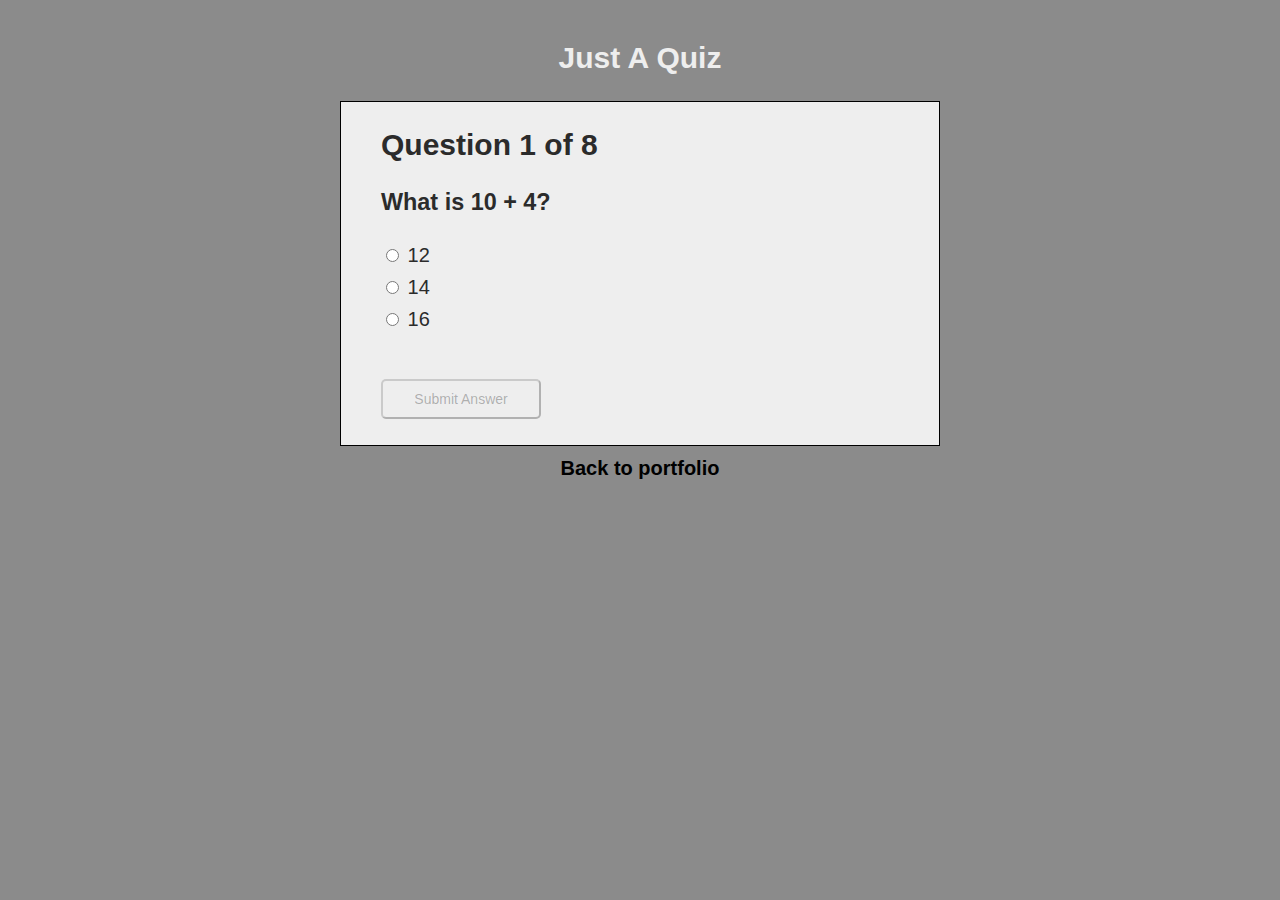
<file: samples/quiz.html>
<!DOCTYPE html>
<html>
<head>
<meta charset="utf-8">
<meta name="viewport" content="width=device-width,initial-scale=1.0">
<meta http-equiv="X-UA-Compatible" content="IE=edge">
<title>JavaScript Quiz</title>


<script>

var pos = 0;
var correct = 0;
var choices = document.getElementsByName("choices");
var questions  = [
  ["What is 10 + 4?","12","14","16","B"],
  ["'X' is which letter in the alphabet?","22nd","43rd","24th","C"],
  ["What is 20 - 8?","7","13","12","C"],
  ["How do you spell 'towel'?","twoel","towel","towl","B"],
  ["What is 7 x 3?","21","24","25","A"],
  ["What is 8 / 2?","10","2","4","C"],
  ["What year is your birthday","1984","1976","Every year","C"],
  ["What would a Bostonian call a liquor store?","Packie","Off-license","LC","A"]
];



function _(x){
  return document.getElementById(x);
}



function renderQuestion(){


  // 'TEST COMPLETED' CONDITIONAL
  if(pos >= questions.length){
      _("test_status").innerHTML = "Quiz completed.";



    function judge(){
      var total = questions.length;
      var percent = (correct / total) * 100;
      var grade  = Math.round(percent);


      if(grade > 50){
        _("message").innerHTML = "You passed! Momma will be so&nbsp;proud.";
        _("message").style.color = "green";
      }
      else{
        _("message").innerHTML = "You done&nbsp;failed.";
        _("message").style.color = "orange";
      }
    
      _("test").innerHTML = "<h2>You scored "+grade+"%</h2>";
    };

    judge();
    _("reset").style.display = "block";

    return false;

  }
  // ============================



  _("submit").setAttribute("disabled", true);


  var question, chA, chB, chC;

  _("test_status").innerHTML = "Question "+(pos+1)+" of 8";
  question = questions[pos][0];
  chA = questions[pos][1];
  chB = questions[pos][2];
  chC = questions[pos][3];



  _("q1").innerHTML = chA;
  _("q2").innerHTML = chB;
  _("q3").innerHTML = chC;
  _("ax").innerHTML = question;



  // Unchecks boxes and removes the
  // "disabled" attribute from the submit
  for(var i=0;i<choices.length;i++){
    choices[i].checked = false;
    choices[i].addEventListener("click", function(){
      _("submit").removeAttribute("disabled");
    });
  }

}



function checkAnswer(){

  var choice;

    for(var i=0;i<choices.length;i++){
      if(choices[i].checked){
          choice = choices[i].value;
        }
    }

    if(choice == questions[pos][4]){
        correct++;
    }

    pos++;
    renderQuestion();
}



window.addEventListener("load", renderQuestion, false); 
</script>


<style>

body{
  margin-left:auto;
  margin-right:auto;
  width:600px;
  margin-top:40px;
  font-family:Arial,Helvetica,sans-serif;
  font-size:20px;
  line-height:1.2;
  color:#2b2b2b;
  background:#8b8b8b;
 }

 header{
  text-align:center;
  color:#eeeeee;
 }

 h2{
  font-size:30px;
 }

 label{
  line-height:1.6;
 }

 a:link,
 a:visited{
  color:#000000;
  font-weight:bold;
  text-decoration:none;
 }

 a:hover{
  text-decoration:underline;
}

button{
width:160px;
height:40px;
font-size:14px;
line-height:16px;
margin-top:20px;
border-radius: 5px;
-webkit-border-radius: 5px;
}

button:active,
button:hover{
  background:#dddddd;
}

div#main{
  border:1px solid #000000;
  padding:0 40px 0 40px;
  background:#eeeeee;
}

input{
  margin-bottom:5px;
}

span#q1,
span#q2,
span#q3{
  padding-right:200px;
}

p#message{
  font-weight:bold;
  font-size:26px;
  line-height:32px;
}

p#reset{
  display:none;
  margin-top:80px;
  text-align:center;
}


footer{
  margin-top:10px;
  text-align:center;
}



@media(max-width:600px){
  body{
    width:98%;
    margin-top:20px;
  }

  span#q1,
  span#q2,
  span#q3{
    padding-right:60px;
  }
}


</style>

</head>  
<body>

<header>
  <h2>Just A Quiz</h2>
</header>

<div id="main">

      <h2 id="test_status"></h2>
      <div id="test">
        <h3 id="ax"></h3>
        <label><input type="radio" name="choices" value="A"> <span id="q1"></span></label><br />
        <label><input type="radio" name="choices" value="B"> <span id="q2"></span></label><br />
        <label><input type="radio" name="choices" value="C"> <span id="q3"></span></label><br /><br />
        <button id="submit" onclick="checkAnswer()">Submit Answer</button>
      </div>

      <p id="message"></p>
      <p id="reset"><a href="quiz">&raquo; Start over</a></p>

</div>

<footer>
  <a href="../index.html#samples_anchor" class="back">Back to portfolio</a>
</footer>

</body>
</html>
</file>
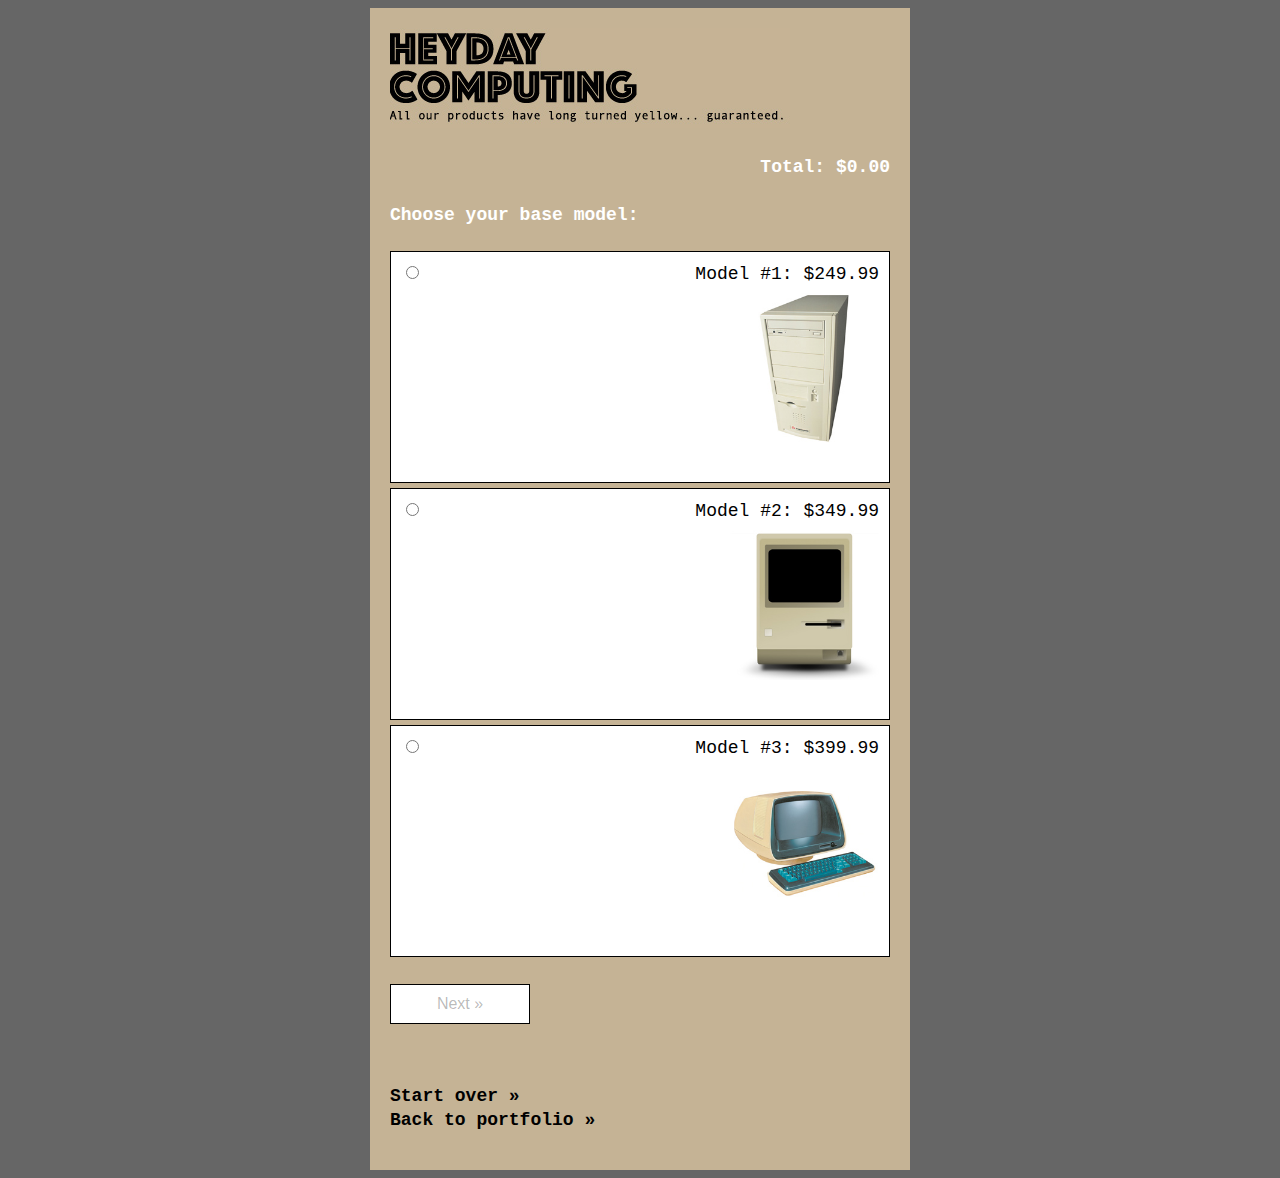
<file: samples/shoppingCart.html>
<!DOCTYPE html>
<html>
<head>
<meta charset="utf-8">
<meta name="viewport" content="width=device-width,initial-scale=1.0">
<meta http-equiv="X-UA-Compatible" content="IE=edge">
<title>Heyday Computing</title>

<link rel="stylesheet" href="assets_shoppingCart/shoppingCart.css" type="text/css">

</head>
<body>

<div id="main">

	<a href="shoppingCart.html"><img src="assets_shoppingCart/logo.jpg" id="logo"info alt="HEYDAY COMPUTING | All our products have long turned yellow... guaranteed." /></a>

	<!-- PRODUCTS BOX -->
	<p id="status_1"><u>Your purchase:</u><br /><span id="products_status"></span></p>
	<p id="status_2"><u>Your add-ons:</u><br /><span id="addons_status"></span></p>
	<p id="total_par">Total: $<span id="total">0.00</span></p>

	<div id="box_1" class="box">
		<h4>Choose your base model:</h4>
		<label class="item">
		  <input type="radio" name="products" value="249.99">
		  <div class="info">
    		  <span class="description">Model #1: $249.99</span>
    		  <img src="assets_shoppingCart/model1.jpg"info />
		  </div>
		</label>
		<label class="item">
		  <input type="radio" name="products" value="349.99">
		  <div class="info">
    		  <span class="description">Model #2: $349.99</span>
    		  <img src="assets_shoppingCart/model2.jpg"info />
		  </div>
		</label>
		<label class="item">
		  <input type="radio" name="products" value="399.99">
		  <div class="info">
    		  <span class="description">Model #3: $399.99</span>
    		  <img src="assets_shoppingCart/model3.jpg"info />
		  </div>
		</label>

		<a href="#" class="input_link"><input type="submit" class="submit" id="submit1" value="Next &raquo;" onclick="checkAddons();" disabled></a>
	</div>



	<!-- ADD-ONS BOX -->
	<div id="box_2" class="box">
		<h4>Choose your accessories:</h4>
		<label class="item">
		<input type="checkbox" name="addons" value="15.99">
		  <div class="info">
    		  <span class="description">Mouse: $15.99</span>
    		  <img src="assets_shoppingCart/mouse.jpg"info />
		  </div>
		</label>
		<label class="item">
		<input type="checkbox" name="addons" value="25.99">
		  <div class="info">
    		  <span class="description">Keyboard: $25.99</span>
    		  <img src="assets_shoppingCart/keyboard.jpg"info />
		  </div>
		</label>
		<label class="item">
		<input type="checkbox" name="addons" value="45.99">
		  <div class="info">
    		  <span class="description">Inkjet Printer: $45.99</span>
    		  <img src="assets_shoppingCart/printer.jpg"info />
		  </div>
		</label>
		<label class="item">
		<input type="checkbox" name="addons" value="19.99">
		  <div class="info">
    		  <span class="description">Floppy Disks (6x): $19.99</span>
    		  <img src="assets_shoppingCart/floppy.jpg"info />
		  </div>
		</label>
		<label class="item">
		<input type="checkbox" name="addons" value="17.99">
		  <div class="info">
    		  <span class="description">That air thingie: $17.99</span>
    		  <img src="assets_shoppingCart/cleaner.jpg"info />
		  </div>
		</label>
		<label class="item">
		<input type="checkbox" name="addons" value="37.99">
		  <div class="info">
    		  <span class="description">Blue Screen Fixer: $37.99</span>
    		  <img src="assets_shoppingCart/bat.jpg"info />
		  </div>
		</label>
		<a href="#" class="input_link"><input type="submit" class="submit" value="Checkout &raquo;" onclick="updateTax();"></a><br />
		<a href="#" class="input_link"><input type="submit" class="submit" value="&laquo; Back" onclick="checkProducts();"></a>
	</div>



	<!-- TAX BOX -->
	<div id="box_tax" class="box">
		<u>+ 12% sales tax:</u><br /><span id="tax"></span><br />
		<a href="#" class="input_link"><input type="submit" class="submit" value="Submit Order &raquo;" onclick="submitted();"></a><br />
		<a href="#" class="input_link"><input type="submit" class="submit" value="&laquo; Back" onclick="checkAddons();"></a>
	</div>

	<div id="box_submitted" class="box">
		Thank you! Your order has been&nbsp;submitted.
	</div>

	<p id="exit_links">
		<a href="shoppingCart.html" class="exit_link">Start over &raquo;</a><br />
		<a href="../../index.html#samples_anchor" class="exit_link">Back to portfolio &raquo;</a>
	</p>

</div>





<script src="assets_shoppingCart/shoppingCart.js"></script>
</body>
</html>
</file>
<file: styles/main_LEGACY.css>
/* Universal styles */
@font-face {
  font-family: LiberationSans;
  src: url(../assets/LiberationSans-Regular.ttf); }
body {
  font-family: LiberationSans, Helvetica, sans-serif;
  background: #ffffff;
  width: 100%;
  margin: 0;
  color: #4b4b4b;
  overflow-x: hidden; }

h1 {
  color: #669966;
  padding: 30px 0 0 0;
  font-family: Helvetica, Arial, sans-serif;
  font-size: 34px;
  line-height: 40px; }

h3 {
  font-family: Helvetica, Arial, sans-serif;
  color: #669966;
  padding: 10px 0 0 0;
  margin: 0 0 0 0; }

p {
  font-size: 18px;
  line-height: 24px;
  color: #4b4b4b; }

p.margin_bottom {
  margin-bottom: 80px; }

p.margin_bottom2 {
  margin-bottom: 60px; }

span.highlight {
  color: #669966; }

span.highlight2 {
  color: #f4a460; }

span.highlight3 {
  color: #f4a460;
  font-size: 30px; }

a.fade {
  color: #669966;
  font-weight: bold;
  text-decoration: none;
  transition: .4s;
  -o-transition: .4s;
  -ms-transition: .4s;
  -moz-transition: .4s;
  -webkit-transition: .4s; }

a.fade:hover {
  color: #f4a460;
  text-decoration: none;
  transition: .4s;
  -o-transition: .4s;
  -ms-transition: .4s;
  -moz-transition: .4s;
  -webkit-transition: .4s; }

a.LinkedIn {
  color: #4875b4;
  text-decoration: none;
  font-weight: bold;
  transition: .4s;
  -o-transition: .4s;
  -ms-transition: .4s;
  -moz-transition: .4s;
  -webkit-transition: .4s; }

a.LinkedIn:hover {
  color: #f4a460;
  text-decoration: none;
  transition: .4s;
  -o-transition: .4s;
  -ms-transition: .4s;
  -moz-transition: .4s;
  -webkit-transition: .4s; }

header {
  background: #669966;
  width: 100%;
  padding-top: 10px;
  border-bottom: solid 5px #f4a460;
  position: fixed;
  top: 0;
  left: 0;
  right: 0;
  z-index: 100; }
  header #header_container {
    width: 900px;
    margin: 0 auto; }
    header #header_container #logo {
      float: left; }
    header #header_container #logo img {
      transform: scale(1);
      transition: transform .2s ease; }
      header #header_container #logo img:hover, header #header_container #logo img:focus {
        transform: scale(0.98);
        transition: transform .2s ease; }
  header nav {
    float: right; }
    header nav ul {
      padding: 60px 0 0 0; }
      header nav ul li {
        list-style-type: none;
        padding: 0 0 0 30px;
        display: inline;
        text-align: center; }
      header nav ul a {
        color: #ffffff;
        text-decoration: none;
        font-size: 20px;
        transition: .4s;
        -o-transition: .4s;
        -ms-transition: .4s;
        -moz-transition: .4s;
        -webkit-transition: .4s; }
        header nav ul a:visited {
          color: #ffffff;
          text-decoration: none; }
        header nav ul a:hover {
          color: #f4a460;
          text-decoration: none;
          transition: .4s;
          -o-transition: .4s;
          -ms-transition: .4s;
          -moz-transition: .4s;
          -webkit-transition: .4s; }

#content {
  background: #e7e9e8;
  background: url(../assets/background_body.jpg) repeat top right;
  width: 100%;
  overflow: auto;
  border-bottom: solid 5px #f4a460;
  margin-top: 130px; }
  #content #main {
    width: 900px;
    margin: 0 auto; }

/* BANNERS */
p#banner {
  font-size: 22px;
  line-height: 32px;
  color: #606060;
  margin-top: 0;
  margin-bottom: 60px;
  padding-top: 20px;
  padding-bottom: 15px;
  text-align: center;
  font-style: italic;
  background: #e8e8e8;
  box-shadow: 0 5px 5px #888888; }

p#banner2 {
  font-size: 22px;
  line-height: 32px;
  color: #606060;
  margin-top: 0;
  margin-bottom: 0;
  padding-top: 20px;
  padding-bottom: 15px;
  text-align: center;
  font-style: italic;
  background: #e8e8e8;
  box-shadow: 0 -5px 5px #888888; }

img.headshot {
  width: 160px;
  height: 160px;
  margin-right: 20px;
  margin-bottom: 10px; }

/* Samples */
#samples {
  width: 100%;
  text-align: center;
  margin-bottom: 80px; }
  #samples div.box {
    display: inline; }
  #samples div.box img {
    width: 24%;
    height: auto;
    transform: scale(1);
    transition: transform .2s ease; }
    #samples div.box img:hover, #samples div.box img:active {
      transform: scale(0.98);
      transition: transform .2s ease; }

footer {
  background: #669966;
  width: 100%;
  overflow: auto;
  margin: 0 auto;
  padding: 40px 0 80px 0; }
  footer #footer_text {
    padding: 0 40px 0 40px;
    text-align: center;
    font-size: 16px;
    line-height: 24px;
    font-weight: bold;
    color: #ffffff; }

/* Anchor styles */
a.anchor {
  display: block;
  position: relative;
  visibility: hidden;
  top: -120px; }

a.anchor_top {
  display: block;
  position: relative;
  visibility: hidden;
  top: -200px; }

/* CONTACT FORM */
#contact_form form {
  width: 400px;
  margin-top: 30px;
  margin-bottom: 100px; }
#contact_form .form_row {
  margin-bottom: 15px; }
#contact_form input,
#contact_form textarea {
  font-family: indexCustom, Helvetica, sans-serif;
  font-size: 20px;
  line-height: 28px;
  color: #4b4b4b;
  -webkit-border-radius: 5px;
  -moz-border-radius: 5px;
  border-radius: 5px;
  border: solid 1px #aaaaaa;
  margin-left: 0; }
  #contact_form input:focus,
  #contact_form textarea:focus {
    border: solid 4px #669966;
    outline: none;
    padding-left: 5px; }
#contact_form input {
  width: 380px; }
#contact_form textarea {
  width: 380px;
  height: 150px; }
#contact_form .button_row input {
  width: 240px;
  height: 50px;
  background: #669966;
  color: #ffffff;
  box-shadow: .5px .5px 3px #888888;
  transition: .2s;
  -o-transition: .2s;
  -ms-transition: .2s;
  -moz-transition: .2s;
  -webkit-transition: .2s; }
  #contact_form .button_row input:hover, #contact_form .button_row input:active {
    width: 240px;
    height: 48px;
    margin-top: 2px;
    box-shadow: none;
    transition: .2s;
    -o-transition: .2s;
    -ms-transition: .2s;
    -moz-transition: .2s;
    -webkit-transition: .2s; }

/* Contact Form - validation */
#name_validation,
#email_validation,
#message_validation {
  margin-bottom: 5px;
  font-size: 20px;
  line-height: 24px;
  color: #669966;
  font-weight: bold;
  display: block; }

#form_validated {
  margin-top: 15px;
  font-size: 24px;
  line-height: 28px;
  color: #669966;
  font-weight: bold;
  display: none; }

/* ILLUSTRATIONS */
#illustrations {
  margin-bottom: 80px; }
  #illustrations div.box_ai {
    display: inline; }
  #illustrations div.box_ai img {
    border: solid 3px #669966;
    padding: 10px;
    margin: 5px;
    width: 44%;
    height: auto; }

/* END ILLUSTRATIONS */
/* MOBILE STYLES - MOBILE STYLES - MOBILE STYLES - MOBILE STYLES */
/* Break point #1 */
@media (min-width: 421px) and (max-width: 940px) {
  header #header_container {
    width: 96%;
    padding-left: 2%;
    padding-right: 2%;
    margin: 0 auto; }
  header nav {
    float: left;
    clear: both; }
  header nav ul {
    padding: 0 0 0 0; }
  header nav ul li {
    padding: 0 10px 0 5px; }
  header nav ul a {
    font-size: 18px; }

  #content,
  #content #main {
    width: 100%;
    min-width: 401px;
    max-width: 940px; }

  #content {
    margin-top: 170px; }

  p#banner,
  p#banner2 {
    font-size: 24px;
    line-height: 34px; }

  h1,
  h3,
  h1.no_padding {
    width: 94%;
    padding-left: 3%;
    padding-right: 3%; }

  p {
    width: 94%;
    padding-left: 3%;
    padding-right: 3%; }

  #contact_form,
  #samples,
  #illustrations {
    width: 94%;
    padding-left: 3%;
    padding-right: 3%; }

  /* Anchor styles */
  a.anchor {
    display: block;
    position: relative;
    visibility: hidden;
    top: -160px; } }
/* Break point #1.1 - SAMPLES */
@media (min-width: 200px) and (max-width: 780px) {
  #samples div.box img {
    width: 48%;
    height: auto; }

  p#banner,
  p#banner2 {
    font-size: 20px;
    line-height: 30px; } }
/* Break point #1.2 - ILLUSTRATIONS */
@media (min-width: 200px) and (max-width: 680px) {
  #illustrations div.box_ai img {
    width: 90%; } }
/* Break point #2 */
@media (min-width: 200px) and (max-width: 421px) {
  header {
    background: #558055; }
    header #header_container {
      width: 100%;
      margin: 0 auto; }
    header #header_container #logo img {
      width: 260px;
      height: auto; }
    header #header_container #logo {
      margin: 0 0 20px 20px;
      float: left; }
    header nav {
      float: left;
      clear: both;
      width: 100%;
      margin-top: -25px;
      margin-bottom: 10px; }
    header nav ul {
      padding: 0 0 0 0;
      margin-bottom: 0;
      text-align: center; }
    header nav ul li {
      text-align: center;
      padding: 0 5px 10px 5px; }
    header nav ul a {
      font-size: 14px;
      line-height: 20px; }

  #content {
    width: 100%;
    overflow: auto;
    margin-top: 120px; }
    #content #main {
      width: auto;
      min-width: 0px;
      max-width: 421px; }

  p#banner,
  p#banner2 {
    font-size: 18px;
    line-height: 28px; }

  p#banner {
    margin-bottom: 20px; }

  span.highlight3 {
    font-size: 22px; }

  img.headshot {
    width: 120px;
    height: 120px;
    margin-right: 15px;
    margin-bottom: 5px; }

  h1,
  h3,
  h1.no_padding {
    width: 90%;
    padding-left: 5%;
    padding-right: 5%; }

  p {
    width: 90%;
    padding-left: 5%;
    padding-right: 5%;
    font-size: 16px;
    line-height: 22px; }

  #contact_form,
  #illustrations {
    width: 90%;
    padding-left: 5%;
    padding-right: 5%;
    text-align: left; }

  #samples {
    width: 80%;
    padding-left: 10%;
    padding-right: 10%;
    text-align: left; }

  #samples div.box {
    display: block; }

  #samples div.box img {
    width: 100%;
    height: auto; }

  footer {
    padding: 40px 0 40px 0; }

  footer #footer_text {
    font-size: 14px;
    line-height: 20px; }

  /* ILLUSTRATIONS */
  #illustrations {
    margin-bottom: 60px; }
    #illustrations div.box_ai {
      display: block; }
    #illustrations div.box_ai img {
      width: 90%;
      height: auto; }

  /* END ILLUSTRATIONS */
  /* CONTACT FORM - MOBILE */
  #contact_form form {
    width: 100%;
    margin-bottom: 80px; }
  #contact_form input {
    width: 90%;
    padding-left: 5%;
    padding-right: 5%; }
  #contact_form textarea {
    width: 90%;
    padding-left: 5%;
    padding-right: 5%;
    height: 100px; }
  #contact_form .button_row input {
    width: 100%;
    height: 50px; }
    #contact_form .button_row input:hover, #contact_form .button_row input:active {
      width: 100%;
      height: 48px;
      margin-top: 2px; }

  /* Anchor styles */
  a.anchor {
    display: block;
    position: relative;
    visibility: hidden;
    top: -100px; } }

/*# sourceMappingURL=main.css.map */
</file>
<file: samples/assets_shoppingCart/shoppingCart.css>
body{
	background:#666666;
	font-family:Courier,monospace;
	font-size:18px;
	line-height:24px;
}



h4{
	color:#ffffff;
}



img{
	border:0;
}



#main{
	width:500px;
	margin-left:auto;
	margin-right:auto;
	background:#c5b395;
	padding:20px 20px 20px 20px;
}



.box{
	height:auto;
	margin-bottom:20px;
}



label.item{
	display:block;
	margin-bottom:5px;
	border:solid 1px #000000;
	padding:10px;
	font-size:18px;
	height:210px;
	background:#ffffff;
}



label.item:hover{
  border:solid 1px #917e5d;
  cursor:pointer;
  color:#917e5d;
  font-weight:bold;
}



.item input{
	margin-right:10px;
}



.info{
  text-align:right;
  vertical-align: text-top;
  float:right;
}



.description{
	display:block;
}



.info img{
  width:150px;
  height:150px;
  vertical-align: text-top;
  margin-top:5px;
  margin-left:10px;
}


#box_tax{
	text-align:right;
}


#box_submitted{
	margin-top:40px;
}


.submit{
	width:140px;
	height:40px;
	font-size:16px;
	margin-top:22px;
	background:#ffffff;
	border:solid 1px #000000;
}



.submit:hover{
	border:solid 1px #917e5d;
	color:#917e5d;
}



#status_1,
#status_2{
	display:none;
	text-align:right;
}



#products_status,
#addons_status{
	font-weight:bold;
	color:#ffffff;
}



p#total_par{
	text-align:right;
	color:#ffffff;
	font-weight:bold;
	margin-top:20px;
}



span#tax{
	color:#ffffff;
	font-weight:bold;
}



p#exit_links{
	margin-top:60px;
}



a.exit_link{
	color:#000000;
	font-weight:bold;
	text-decoration:none;
}



a.exit_link:hover{
	text-decoration:underline;
}



a.input_link{
	text-decoration:none;
}



@media (min-width: 301px) and (max-width: 600px) {
	#main{
		width:92%;
		padding-left:4%;
		padding-right:4%;
	}



	.info img{
	  margin-left:10px;
	}
}



@media (min-width: 301px) and (max-width: 500px) {

	.info{
	  width:300px;
	}
}



@media (min-width: 301px) and (max-width: 405px) {

	body{
		font-size:16px;
		line-height:20px;
	}

	#logo{
		width:100%;
		height:auto;
	}

	.description{
		font-size:14px;
		line-height:18px;
	}

	label.item{
		height:130px;
	}	

	.info{
		margin-top:-25px;
	}

	.info img{
		margin-left:10px;
		width:100px;
		height:auto;
	}	

}
</file>
<file: styles/main.css>
/* Bootstrap */
@import url("../bootstrap/css/bootstrap.css");
@import url("../lightbox/css/lightbox.css");
/* Original Styles */
body {
  margin-top: 80px;
  background: url(../assets/background_body.jpg) repeat top right; }

p {
  font-size: 16px;
  line-height: 1.4;
  color: #4b4b4b; }

ul {
  font-size: 18px;
  line-height: 1.4;
  color: #4b4b4b; }

ul li {
  padding-bottom: 10px; }

h1 {
  color: #669966;
  padding: 30px 0 0 0;
  font-family: Helvetica, Arial, sans-serif;
  font-size: 34px;
  line-height: 1.2;
  font-weight: bold; }

h2 {
  color: #669966;
  margin-top: 40px;
  margin-bottom: 20px; }

h3 {
  font-family: Helvetica, Arial, sans-serif;
  color: #669966;
  padding: 10px 0 0 0;
  margin: 0 0 0 0; }

label {
  display: block; }

img.headshot {
  width: 160px;
  height: 160px;
  margin-right: 20px;
  margin-bottom: 10px;
  float: left; }

span.highlight {
  color: #669966; }

span.highlight2 {
  color: #f4a460; }

span.highlight3 {
  color: #f4a460;
  font-size: larger; }

a.fade_all {
  text-decoration: none;
  transition: .4s;
  -o-transition: .4s;
  -ms-transition: .4s;
  -moz-transition: .4s;
  -webkit-transition: .4s; }
  a.fade_all:hover, a.fade_all:active, a.fade_all:focus {
    text-decoration: none;
    transition: .4s;
    -o-transition: .4s;
    -ms-transition: .4s;
    -moz-transition: .4s;
    -webkit-transition: .4s; }

a.fade_1 {
  color: #669966;
  font-weight: bold; }
  a.fade_1:hover, a.fade_1:active, a.fade_1:focus {
    color: #f4a460; }

a.fade_2 {
  color: #669966; }
  a.fade_2:hover, a.fade_2:active, a.fade_2:focus {
    color: #f4a460; }

a.fade_3 {
  color: #4875b4;
  font-weight: bold; }
  a.fade_3:hover, a.fade_3:active, a.fade_3:focus {
    color: #f4a460; }

a.fade_4 {
  color: #f4a460;
  font-weight: bold; }
  a.fade_4:hover, a.fade_4:active, a.fade_4:focus {
    color: #ffbf88; }

/* Margins, borders */
.margin-top-40 {
  margin-top: 40px; }

.margin-bottom-20 {
  margin-bottom: 20px; }

.margin-bottom-40 {
  margin-bottom: 40px; }

.margin-bottom-60 {
  margin-bottom: 60px; }

.margin-bottom-80 {
  margin-bottom: 60px; }

.border-green {
  border: solid 2px #669966; }
  .border-green:hover, .border-green:focus, .border-green:active {
    border: solid 2px #f4a460; }

/* Anchors */
a.anchor {
  display: block;
  position: relative;
  visibility: hidden;
  top: -80px; }

img.logo {
  width: 280px;
  height: auto;
  margin-bottom: 10px;
  transform: scale(1);
  transition: transform .2s ease; }
  img.logo:hover, img.logo:focus {
    transform: scale(0.98); }

.banner {
  font-size: 22px;
  line-height: 1.4;
  color: #606060;
  padding-top: 20px;
  padding-bottom: 15px; }

.banner-top {
  margin-top: 0;
  margin-bottom: 20px;
  text-align: center;
  font-style: italic;
  background: #e8e8e8;
  box-shadow: 0 5px 5px #888888; }

.banner-bottom {
  margin-top: 0;
  margin-bottom: 0;
  text-align: center;
  font-style: italic;
  background: #e8e8e8;
  box-shadow: 0 -5px 5px #888888; }

img.sample_image {
  width: 100%;
  height: auto;
  transform: scale(1);
  transition: transform .2s ease; }
  img.sample_image:hover, img.sample_image:focus, img.sample_image:active {
    transform: scale(0.98); }

.samples_paragraph {
  margin-top: 5px;
  font-size: 16px;
  line-height: 1.4; }

img.illustration {
  width: 100%;
  height: auto; }

footer {
  background-image: linear-gradient(#669966, #478047);
  background-color: #669966;
  border-top: solid 5px #f4a460;
  overflow: auto;
  padding: 40px 0 40px 0; }

.footer_text {
  padding: 0 40px 0 40px;
  text-align: center;
  font-size: 16px;
  line-height: 1.4;
  font-weight: bold;
  color: #ffffff; }

/* CONTACT FORM */
#contact_form form {
  width: 100%;
  margin-top: 30px;
  margin-bottom: 60px; }
#contact_form .form_row {
  margin-bottom: 15px; }
#contact_form input,
#contact_form textarea {
  font-family: indexCustom, Helvetica, sans-serif;
  font-size: 20px;
  line-height: 28px;
  color: #4b4b4b;
  -webkit-border-radius: 5px;
  -moz-border-radius: 5px;
  border-radius: 5px;
  border: solid 1px #aaaaaa;
  margin-left: 0; }
  #contact_form input:focus,
  #contact_form textarea:focus {
    border: solid 4px #669966;
    outline: none;
    padding-left: 5px; }
#contact_form input {
  width: 100%; }
#contact_form textarea {
  width: 100%;
  height: 150px; }
#contact_form .button_row input {
  width: 70%;
  height: 50px;
  background: #669966;
  color: #ffffff;
  box-shadow: .5px .5px 3px #888888;
  transition: .2s;
  -o-transition: .2s;
  -ms-transition: .2s;
  -moz-transition: .2s;
  -webkit-transition: .2s; }
  #contact_form .button_row input:hover, #contact_form .button_row input:active {
    width: 70%;
    height: 48px;
    margin-top: 2px;
    box-shadow: none;
    transition: .2s;
    -o-transition: .2s;
    -ms-transition: .2s;
    -moz-transition: .2s;
    -webkit-transition: .2s; }

/* Contact Form - validation */
#name_validation,
#email_validation,
#message_validation {
  margin-bottom: 5px;
  font-size: 20px;
  line-height: 1.2;
  color: #669966;
  font-weight: bold;
  display: block; }

#form_validated {
  margin-top: 15px;
  font-size: 24px;
  line-height: 1.2;
  color: #669966;
  font-weight: bold;
  display: none; }

/* Original Styles - Mobile */
@media (max-width: 767px) {
  /* Margins, borders */
  .margin-bottom-20-mb {
    margin-bottom: 20px; }

  .margin-bottom-40-mb {
    margin-bottom: 40px; }

  .margin-bottom-60-mb {
    margin-bottom: 60px; }

  .footer_text {
    font-size: 14px; }

  img.headshot {
    width: 120px;
    height: 120px;
    margin-right: 15px;
    margin-bottom: 5px; }

  a.anchor {
    top: -140px; }

  img.sample_image {
    width: 180px;
    height: auto; }

  img.illustration {
    width: 100%;
    height: auto; } }
/* Bootstrap Overwrites */
.navbar {
  background-image: linear-gradient(#478047, #669966);
  background-color: #669966;
  border-bottom: solid 5px #f4a460; }

.nav {
  float: right; }

.navbar-default .navbar-toggle .icon-bar {
  background-color: #ffffff; }

.navbar-default .navbar-toggle:hover,
.navbar-default .navbar-toggle:focus {
  background-color: #478047; }

.navbar-collapse {
  border: 0;
  -webkit-box-shadow: inset 0 1px 0 rgba(255, 255, 255, 0.1);
  box-shadow: inset 0 1px 0 rgba(255, 255, 255, 0.1); }

#navbar-collapse li a {
  color: #ffffff;
  text-decoration: none;
  font-size: 18px;
  line-height: 1.2;
  background-color: transparent;
  transition: .4s;
  -o-transition: .4s;
  -ms-transition: .4s;
  -moz-transition: .4s;
  -webkit-transition: .4s; }

#navbar-collapse li a:visited {
  color: #ffffff;
  text-decoration: none;
  background-color: transparent; }

#navbar-collapse li a:hover,
#navbar-collapse li a:focus,
#navbar-collapse li a:active {
  color: #f4a460;
  text-decoration: none;
  background-color: transparent;
  transition: .4s;
  -o-transition: .4s;
  -ms-transition: .4s;
  -moz-transition: .4s;
  -webkit-transition: .4s; }

/* Bootstrap Overwrites - MOBILE */
@media (max-width: 767px) {
  .nav {
    text-align: right; }

  #navbar-collapse li a {
    color: #ffffff;
    text-decoration: none;
    font-size: 12px;
    line-height: 1; }

  .logo {
    margin-top: 10px;
    margin-left: 10px;
    width: 250px;
    height: auto; }

  .banner {
    margin-top: -25px;
    font-size: 20px;
    padding-left: 0; } }

/*# sourceMappingURL=main.css.map */
</file>
